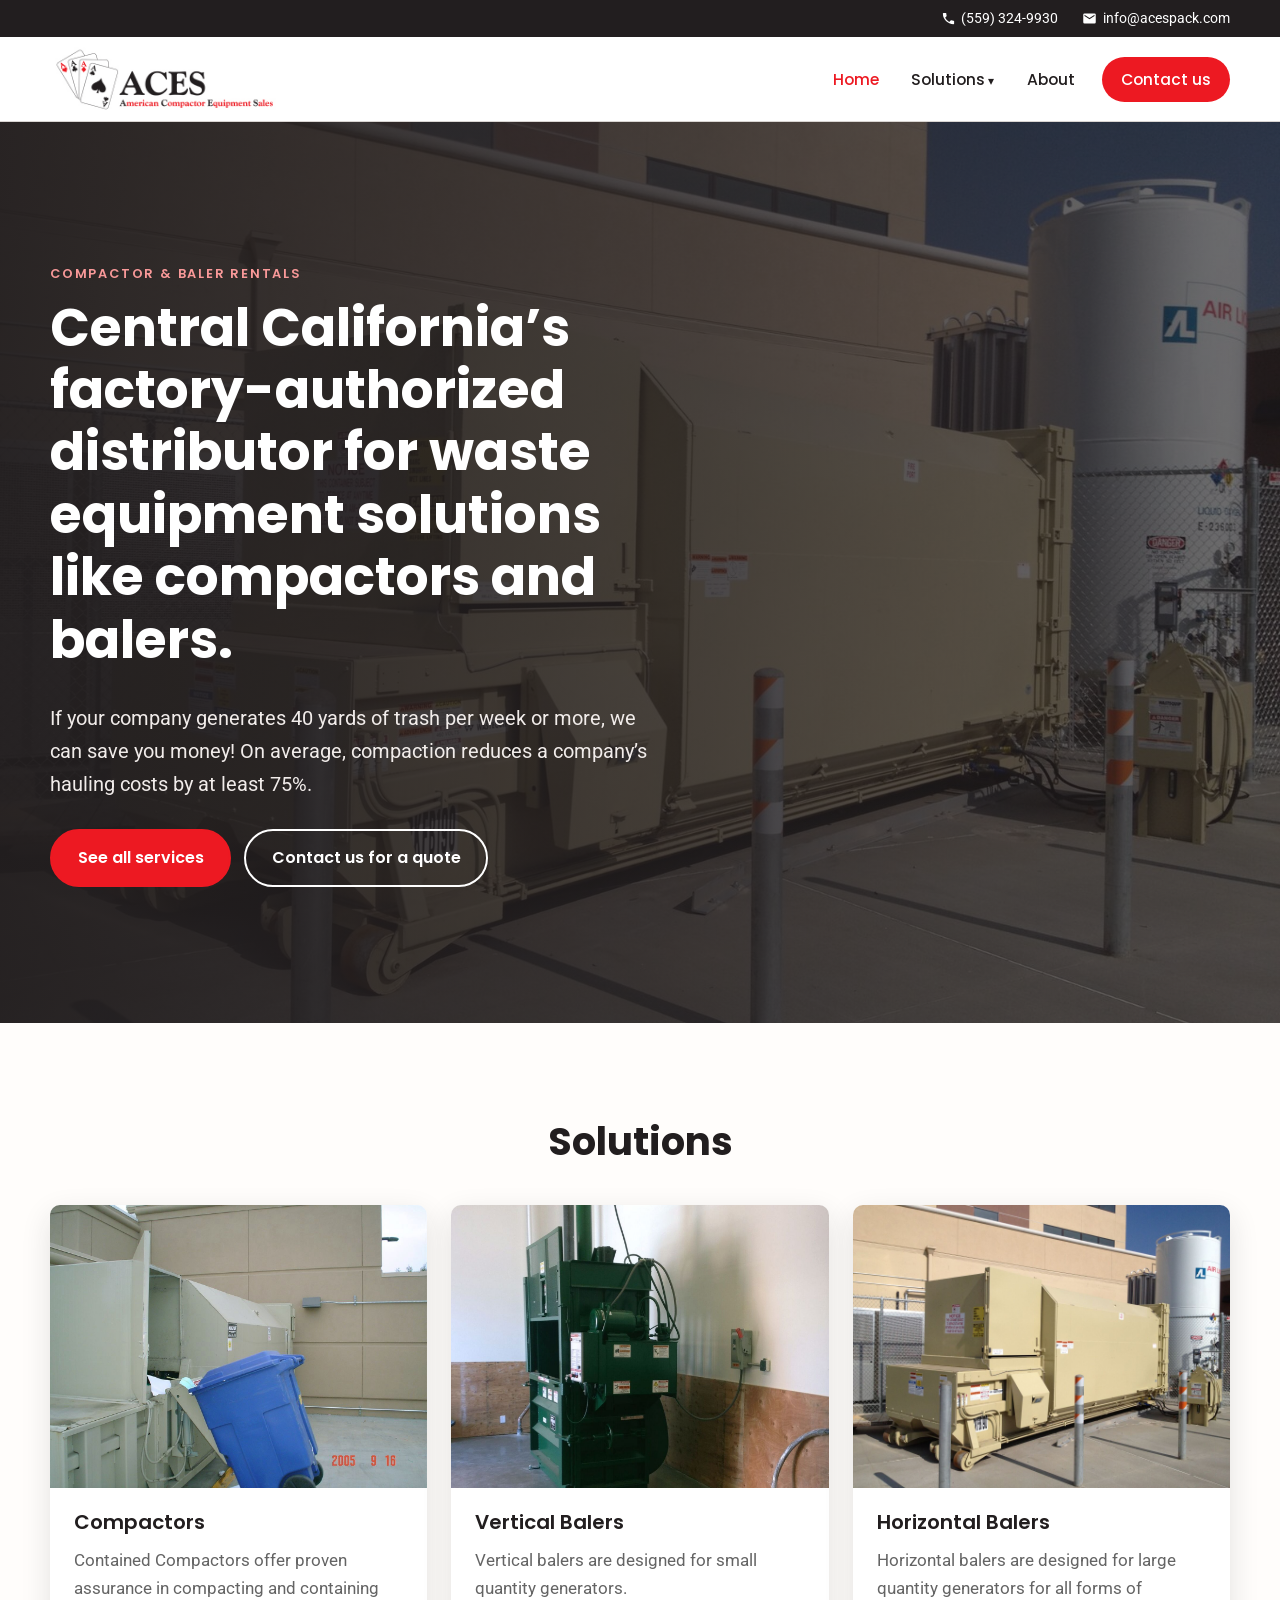
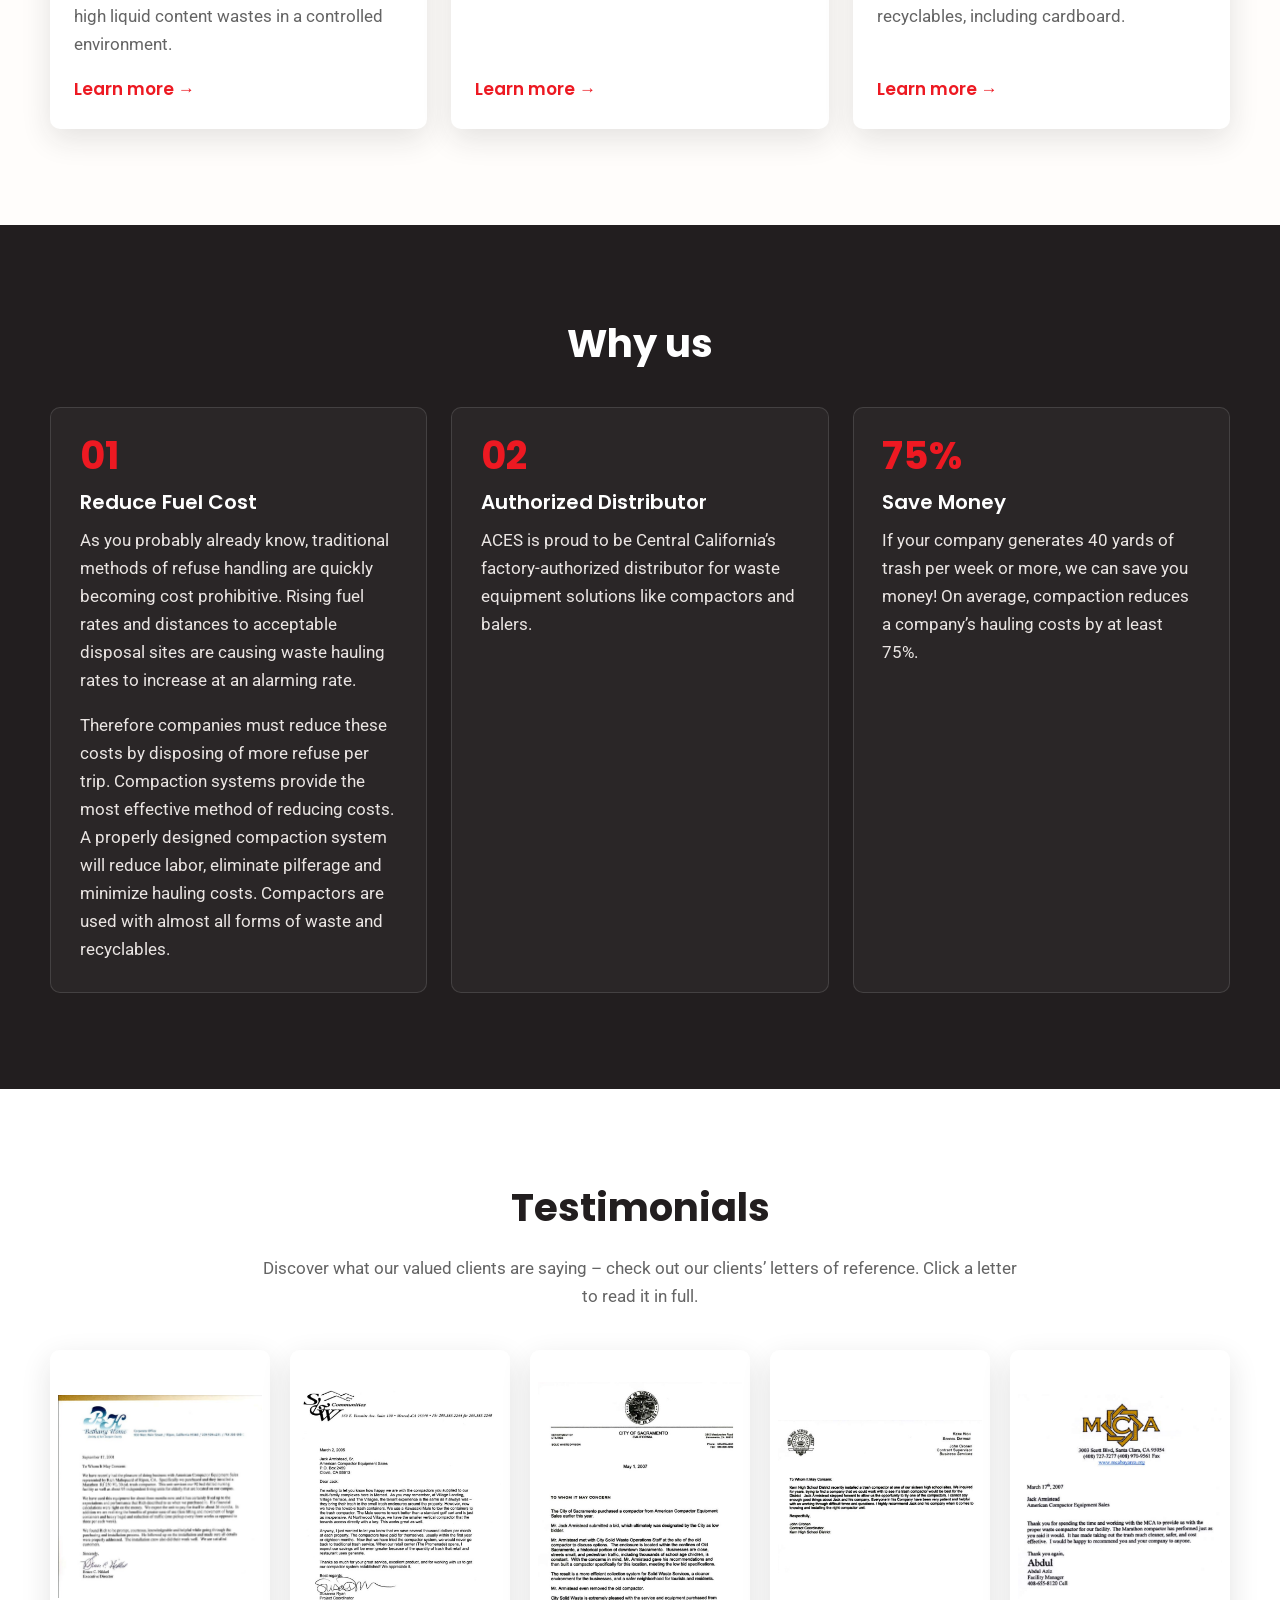
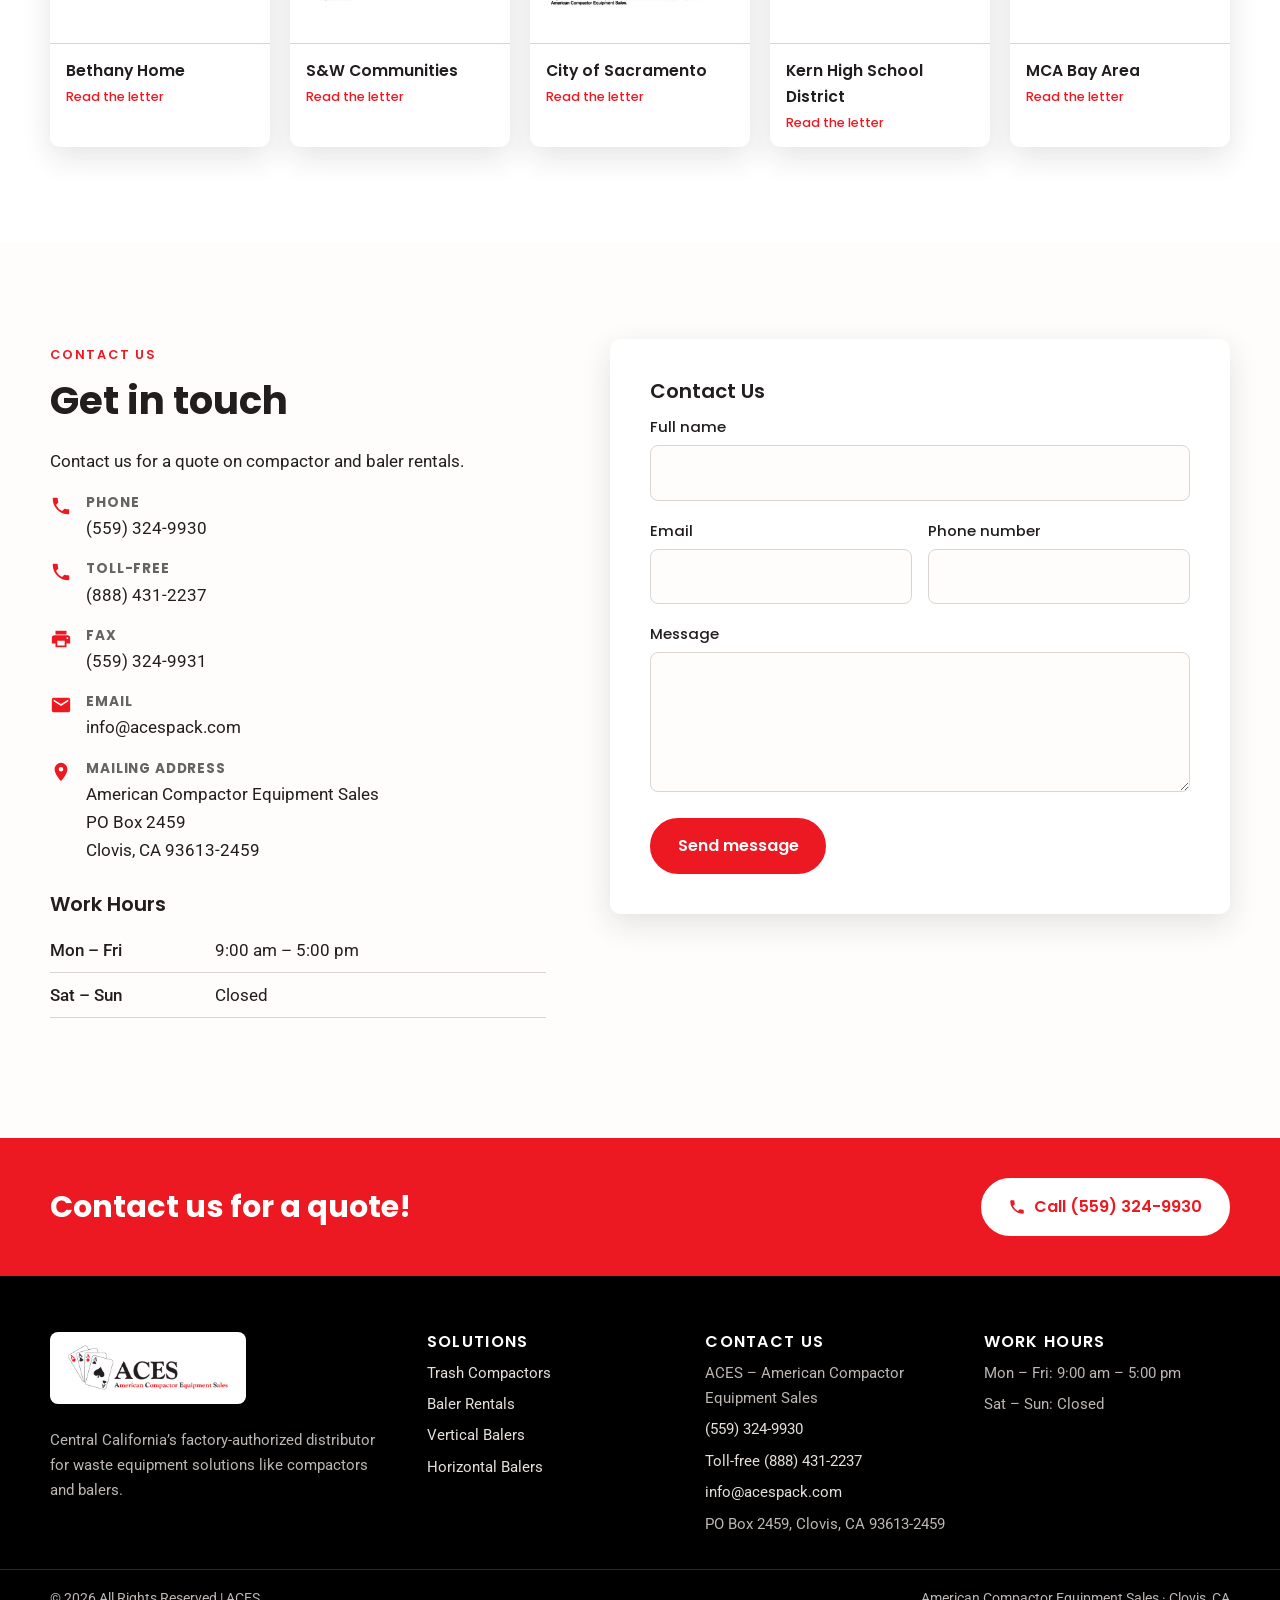
<file: index.html>
<!doctype html>
<html lang="en" class="no-js">
<head>
<meta charset="utf-8">
<meta name="viewport" content="width=device-width, initial-scale=1">
<title>Compactor Rentals | American Compactor Equipment Sales | CA</title>
<meta name="description" content="Save on waste hauling with our compactor rentals. Explore our range of compactors &amp; balers. Contact us for a quote!">
<link rel="canonical" href="https://www.acespack.com/">
<meta property="og:type" content="website">
<meta property="og:title" content="Compactor Rentals | American Compactor Equipment Sales | CA">
<meta property="og:description" content="Save on waste hauling with our compactor rentals. Explore our range of compactors &amp; balers. Contact us for a quote!">
<meta property="og:url" content="https://www.acespack.com/">
<meta property="og:image" content="https://www.acespack.com/assets/img/self-contained-compactor.jpg">
<meta name="theme-color" content="#221e1f">
<link rel="icon" type="image/png" href="/assets/img/favicon.png">
<link rel="preconnect" href="https://fonts.googleapis.com">
<link rel="preconnect" href="https://fonts.gstatic.com" crossorigin>
<link rel="stylesheet" href="https://fonts.googleapis.com/css2?family=Poppins:wght@500;600;700&amp;family=Roboto:wght@400;500;700&amp;display=swap">
<link rel="stylesheet" href="/assets/css/styles.css">
<script type="application/ld+json">{"@context": "https://schema.org", "@type": "LocalBusiness", "name": "ACES - American Compactor Equipment Sales", "url": "https://www.acespack.com/", "logo": "https://www.acespack.com/assets/img/aces-logo.png", "image": "https://www.acespack.com/assets/img/self-contained-compactor.jpg", "telephone": "+1-559-324-9930", "faxNumber": "+1-559-324-9931", "email": "info@acespack.com", "address": {"@type": "PostalAddress", "postOfficeBoxNumber": "2459", "addressLocality": "Clovis", "addressRegion": "CA", "postalCode": "93613-2459", "addressCountry": "US"}, "areaServed": ["Central Valley, CA", "Fresno, CA", "Clovis, CA"], "openingHoursSpecification": [{"@type": "OpeningHoursSpecification", "dayOfWeek": ["Monday", "Tuesday", "Wednesday", "Thursday", "Friday"], "opens": "09:00", "closes": "17:00"}]}</script>
</head>
<body>
<a class="skip-link" href="#main">Skip to content</a>
<div class="topbar">
  <div class="container">
    <a href="tel:+15593249930"><svg viewBox="0 0 24 24" aria-hidden="true"><path d="M6.6 10.8a15.1 15.1 0 0 0 6.6 6.6l2.2-2.2a1 1 0 0 1 1-.25 11.4 11.4 0 0 0 3.6.57 1 1 0 0 1 1 1V20a1 1 0 0 1-1 1A17 17 0 0 1 3 4a1 1 0 0 1 1-1h3.5a1 1 0 0 1 1 1c0 1.25.2 2.45.57 3.57a1 1 0 0 1-.25 1z"/></svg>(559) 324-9930</a>
    <a href="mailto:info@acespack.com"><svg viewBox="0 0 24 24" aria-hidden="true"><path d="M20 4H4a2 2 0 0 0-2 2v12a2 2 0 0 0 2 2h16a2 2 0 0 0 2-2V6a2 2 0 0 0-2-2zm0 4-8 5-8-5V6l8 5 8-5z"/></svg>info@acespack.com</a>
  </div>
</div>
<header class="site-header">
  <div class="container">
    <a class="logo" href="/" aria-label="ACES – American Compactor Equipment Sales, home">
      <img src="/assets/img/aces-logo.png" alt="ACES – American Compactor Equipment Sales" width="500" height="156">
    </a>
    <button class="nav-toggle" type="button" aria-controls="site-nav" aria-expanded="false" aria-label="Toggle menu">
      <svg viewBox="0 0 24 24" aria-hidden="true"><path d="M3 6h18v2H3zm0 5h18v2H3zm0 5h18v2H3z" fill="currentColor"/></svg>
    </button>
    <nav class="site-nav" id="site-nav" aria-label="Main">
      <ul>
        <li><a href="/" aria-current="page">Home</a></li>
        <li class="has-sub">
          <a href="/#solutions">Solutions</a>
          <ul class="sub">
            <li><a href="/compactors/">Trash Compactors</a></li>
            <li><a href="/balers/">Baler Rentals</a></li>
            <li class="sub-indent"><a href="/balers/#vertical-balers">Vertical Balers</a></li>
            <li class="sub-indent"><a href="/balers/#horizontal-balers">Horizontal Balers</a></li>
          </ul>
        </li>
        <li><a href="/about/">About</a></li>
        <li class="nav-cta"><a href="/contact-us/">Contact us</a></li>
      </ul>
    </nav>
  </div>
</header>
<main id="main">
<section class="hero">
  <img class="hero__bg" src="/assets/img/self-contained-compactor.jpg" alt="" width="1600" height="1200" fetchpriority="high">
  <div class="container">
    <span class="eyebrow">Compactor &amp; baler rentals</span>
    <h1>Central California&rsquo;s factory-authorized distributor for waste equipment solutions like compactors and balers.</h1>
    <p class="lead">If your company generates 40 yards of trash per week or more, we can save you money! On average, compaction reduces a company&rsquo;s hauling costs by at least 75%.</p>
    <div class="hero__actions">
      <a class="btn" href="#solutions">See all services</a>
      <a class="btn btn--ghost" href="/contact-us/">Contact us for a quote</a>
    </div>
  </div>
</section>

<section class="section" id="solutions">
  <div class="container">
    <div class="section-head center reveal">
      <h2>Solutions</h2>
    </div>
    <div class="cards">
      <article class="card reveal">
        <img src="/assets/img/compactor-toter.jpg" alt="ACES trash compactor installed beside a building with a rolling toter cart" width="1280" height="960" loading="lazy">
        <div class="card__body">
          <h3>Compactors</h3>
          <p>Contained Compactors offer proven assurance in compacting and containing high liquid content wastes in a controlled environment.</p>
          <a class="card__link" href="/compactors/">Learn more</a>
        </div>
      </article>
      <article class="card reveal">
        <img src="/assets/img/vertical-baler-2.jpg" alt="Green vertical baler installed indoors" width="1400" height="1170" loading="lazy">
        <div class="card__body">
          <h3>Vertical Balers</h3>
          <p>Vertical balers are designed for small quantity generators.</p>
          <a class="card__link" href="/balers/#vertical-balers">Learn more</a>
        </div>
      </article>
      <article class="card reveal">
        <!-- TODO: no horizontal-baler photo in the Duda export; the old site reused this compactor photo. Swap in a real horizontal baler photo when available. -->
        <img src="/assets/img/self-contained-compactor.jpg" alt="Self-contained compactor installed at a commercial site" width="1600" height="1200" loading="lazy">
        <div class="card__body">
          <h3>Horizontal Balers</h3>
          <p>Horizontal balers are designed for large quantity generators for all forms of recyclables, including cardboard.</p>
          <a class="card__link" href="/balers/#horizontal-balers">Learn more</a>
        </div>
      </article>
    </div>
  </div>
</section>

<section class="section section--dark" id="why-us">
  <div class="container">
    <div class="section-head center reveal">
      <h2>Why us</h2>
    </div>
    <div class="features">
      <article class="feature reveal">
        <div class="feature__num">01</div>
        <h3>Reduce Fuel Cost</h3>
        <p>As you probably already know, traditional methods of refuse handling are quickly becoming cost prohibitive. Rising fuel rates and distances to acceptable disposal sites are causing waste hauling rates to increase at an alarming rate.</p>
        <p>Therefore companies must reduce these costs by disposing of more refuse per trip. Compaction systems provide the most effective method of reducing costs. A properly designed compaction system will reduce labor, eliminate pilferage and minimize hauling costs. Compactors are used with almost all forms of waste and recyclables.</p>
      </article>
      <article class="feature reveal">
        <div class="feature__num">02</div>
        <h3>Authorized Distributor</h3>
        <p>ACES is proud to be Central California&rsquo;s factory-authorized distributor for waste equipment solutions like compactors and balers.</p>
      </article>
      <article class="feature reveal">
        <div class="feature__num">75%</div>
        <h3>Save Money</h3>
        <p>If your company generates 40 yards of trash per week or more, we can save you money! On average, compaction reduces a company&rsquo;s hauling costs by at least 75%.</p>
      </article>
    </div>
  </div>
</section>

<section class="section section--alt" id="testimonials">
  <div class="container">
    <div class="section-head center reveal">
      <h2>Testimonials</h2>
      <p>Discover what our valued clients are saying &ndash; check out our clients&rsquo; letters of reference. Click a letter to read it in full.</p>
    </div>
    <div class="letters">
      <a class="letter reveal" href="/assets/img/letters/bethany-home.jpg" target="_blank" rel="noopener">
        <img src="/assets/img/letters/bethany-home.jpg" alt="Reference letter from Bethany Home to American Compactor Equipment Sales" width="817" height="816" loading="lazy">
        <span>Bethany Home<small>Read the letter</small></span>
      </a>
      <a class="letter reveal" href="/assets/img/letters/sw-communities.jpg" target="_blank" rel="noopener">
        <img src="/assets/img/letters/sw-communities.jpg" alt="Reference letter from S&amp;W Communities to American Compactor Equipment Sales" width="760" height="837" loading="lazy">
        <span>S&amp;W Communities<small>Read the letter</small></span>
      </a>
      <a class="letter reveal" href="/assets/img/letters/city-of-sacramento.jpg" target="_blank" rel="noopener">
        <img src="/assets/img/letters/city-of-sacramento.jpg" alt="Reference letter from City of Sacramento to American Compactor Equipment Sales" width="752" height="847" loading="lazy">
        <span>City of Sacramento<small>Read the letter</small></span>
      </a>
      <a class="letter reveal" href="/assets/img/letters/kern-high-school-district.jpg" target="_blank" rel="noopener">
        <img src="/assets/img/letters/kern-high-school-district.jpg" alt="Reference letter from Kern High School District to American Compactor Equipment Sales" width="741" height="559" loading="lazy">
        <span>Kern High School District<small>Read the letter</small></span>
      </a>
      <a class="letter reveal" href="/assets/img/letters/mca-bay-area.jpg" target="_blank" rel="noopener">
        <img src="/assets/img/letters/mca-bay-area.jpg" alt="Reference letter from MCA Bay Area to American Compactor Equipment Sales" width="1200" height="1202" loading="lazy">
        <span>MCA Bay Area<small>Read the letter</small></span>
      </a>
    </div>
  </div>
</section>

<section class="section" id="contact">
  <div class="container">
    <div class="contact-grid">
      <div class="reveal">
        <span class="eyebrow">Contact Us</span>
        <h2>Get in touch</h2>
        <p>Contact us for a quote on compactor and baler rentals.</p>
        <ul class="contact-info">
          <li><svg viewBox="0 0 24 24" aria-hidden="true"><path d="M6.6 10.8a15.1 15.1 0 0 0 6.6 6.6l2.2-2.2a1 1 0 0 1 1-.25 11.4 11.4 0 0 0 3.6.57 1 1 0 0 1 1 1V20a1 1 0 0 1-1 1A17 17 0 0 1 3 4a1 1 0 0 1 1-1h3.5a1 1 0 0 1 1 1c0 1.25.2 2.45.57 3.57a1 1 0 0 1-.25 1z"/></svg><div><strong>Phone</strong><a href="tel:+15593249930">(559) 324-9930</a></div></li>
          <li><svg viewBox="0 0 24 24" aria-hidden="true"><path d="M6.6 10.8a15.1 15.1 0 0 0 6.6 6.6l2.2-2.2a1 1 0 0 1 1-.25 11.4 11.4 0 0 0 3.6.57 1 1 0 0 1 1 1V20a1 1 0 0 1-1 1A17 17 0 0 1 3 4a1 1 0 0 1 1-1h3.5a1 1 0 0 1 1 1c0 1.25.2 2.45.57 3.57a1 1 0 0 1-.25 1z"/></svg><div><strong>Toll-free</strong><a href="tel:+18884312237">(888) 431-2237</a></div></li>
          <li><svg viewBox="0 0 24 24" aria-hidden="true"><path d="M19 8H5a3 3 0 0 0-3 3v6h4v4h12v-4h4v-6a3 3 0 0 0-3-3zm-3 11H8v-5h8zm3-7a1 1 0 1 1 0-2 1 1 0 0 1 0 2zM18 3H6v4h12z"/></svg><div><strong>Fax</strong>(559) 324-9931</div></li>
          <li><svg viewBox="0 0 24 24" aria-hidden="true"><path d="M20 4H4a2 2 0 0 0-2 2v12a2 2 0 0 0 2 2h16a2 2 0 0 0 2-2V6a2 2 0 0 0-2-2zm0 4-8 5-8-5V6l8 5 8-5z"/></svg><div><strong>Email</strong><a href="mailto:info@acespack.com">info@acespack.com</a></div></li>
          <li><svg viewBox="0 0 24 24" aria-hidden="true"><path d="M12 2a7 7 0 0 0-7 7c0 5.25 7 13 7 13s7-7.75 7-13a7 7 0 0 0-7-7zm0 9.5A2.5 2.5 0 1 1 12 6.5a2.5 2.5 0 0 1 0 5z"/></svg><div><strong>Mailing address</strong>American Compactor Equipment Sales<br>PO Box 2459<br>Clovis, CA 93613-2459</div></li>
        </ul>
        <h3>Work Hours</h3>
        <table class="hours">
          <tr><th scope="row">Mon &ndash; Fri</th><td>9:00 am &ndash; 5:00 pm</td></tr>
          <tr><th scope="row">Sat &ndash; Sun</th><td>Closed</td></tr>
        </table>
      </div>
      <form class="form reveal" name="contact" method="POST" data-netlify="true" netlify-honeypot="bot-field" action="/contact-us/">
        <input type="hidden" name="form-name" value="contact">
        <p class="hidden"><label>Don&rsquo;t fill this out: <input name="bot-field" tabindex="-1" autocomplete="off"></label></p>
        <h3>Contact Us</h3>
        <div class="field">
          <label for="f-name">Full name</label>
          <input id="f-name" name="name" type="text" autocomplete="name" required>
        </div>
        <div class="form__row">
          <div class="field">
            <label for="f-email">Email</label>
            <input id="f-email" name="email" type="email" autocomplete="email" required>
          </div>
          <div class="field">
            <label for="f-phone">Phone number</label>
            <input id="f-phone" name="phone" type="tel" autocomplete="tel">
          </div>
        </div>
        <div class="field">
          <label for="f-message">Message</label>
          <textarea id="f-message" name="message" required></textarea>
        </div>
        <button class="btn" type="submit">Send message</button>
        <p class="form-status" role="status" aria-live="polite" tabindex="-1"></p>
      </form>
    </div>
  </div>
</section>
</main>
<section class="cta-band">
  <div class="container">
    <h2>Contact us for a quote!</h2>
    <a class="btn" href="tel:+15593249930"><svg width="18" height="18" fill="currentColor" viewBox="0 0 24 24" aria-hidden="true"><path d="M6.6 10.8a15.1 15.1 0 0 0 6.6 6.6l2.2-2.2a1 1 0 0 1 1-.25 11.4 11.4 0 0 0 3.6.57 1 1 0 0 1 1 1V20a1 1 0 0 1-1 1A17 17 0 0 1 3 4a1 1 0 0 1 1-1h3.5a1 1 0 0 1 1 1c0 1.25.2 2.45.57 3.57a1 1 0 0 1-.25 1z"/></svg>Call (559) 324-9930</a>
  </div>
</section>
<footer class="site-footer">
  <div class="container">
    <div>
      <a class="footer-logo" href="/"><img src="/assets/img/aces-logo.png" alt="ACES – American Compactor Equipment Sales" width="500" height="156" loading="lazy"></a>
      <p>Central California&rsquo;s factory-authorized distributor for waste equipment solutions like compactors and balers.</p>
    </div>
    <div>
      <h3>Solutions</h3>
      <ul>
        <li><a href="/compactors/">Trash Compactors</a></li>
        <li><a href="/balers/">Baler Rentals</a></li>
        <li><a href="/balers/#vertical-balers">Vertical Balers</a></li>
        <li><a href="/balers/#horizontal-balers">Horizontal Balers</a></li>
      </ul>
    </div>
    <div>
      <h3>Contact Us</h3>
      <ul>
        <li>ACES &ndash; American Compactor Equipment Sales</li>
        <li><a href="tel:+15593249930">(559) 324-9930</a></li>
        <li><a href="tel:+18884312237">Toll-free (888) 431-2237</a></li>
        <li><a href="mailto:info@acespack.com">info@acespack.com</a></li>
        <li>PO Box 2459, Clovis, CA 93613-2459</li>
      </ul>
    </div>
    <div>
      <h3>Work Hours</h3>
      <ul>
        <li>Mon &ndash; Fri: 9:00 am &ndash; 5:00 pm</li>
        <li>Sat &ndash; Sun: Closed</li>
      </ul>
    </div>
  </div>
  <div class="footer-bottom">
    <div class="container">
      <span>&copy; <span id="year">2026</span> All Rights Reserved | ACES</span>
      <span>American Compactor Equipment Sales &middot; Clovis, CA</span>
    </div>
  </div>
</footer>
<script src="/assets/js/main.js" defer></script>
</body>
</html>
</file>
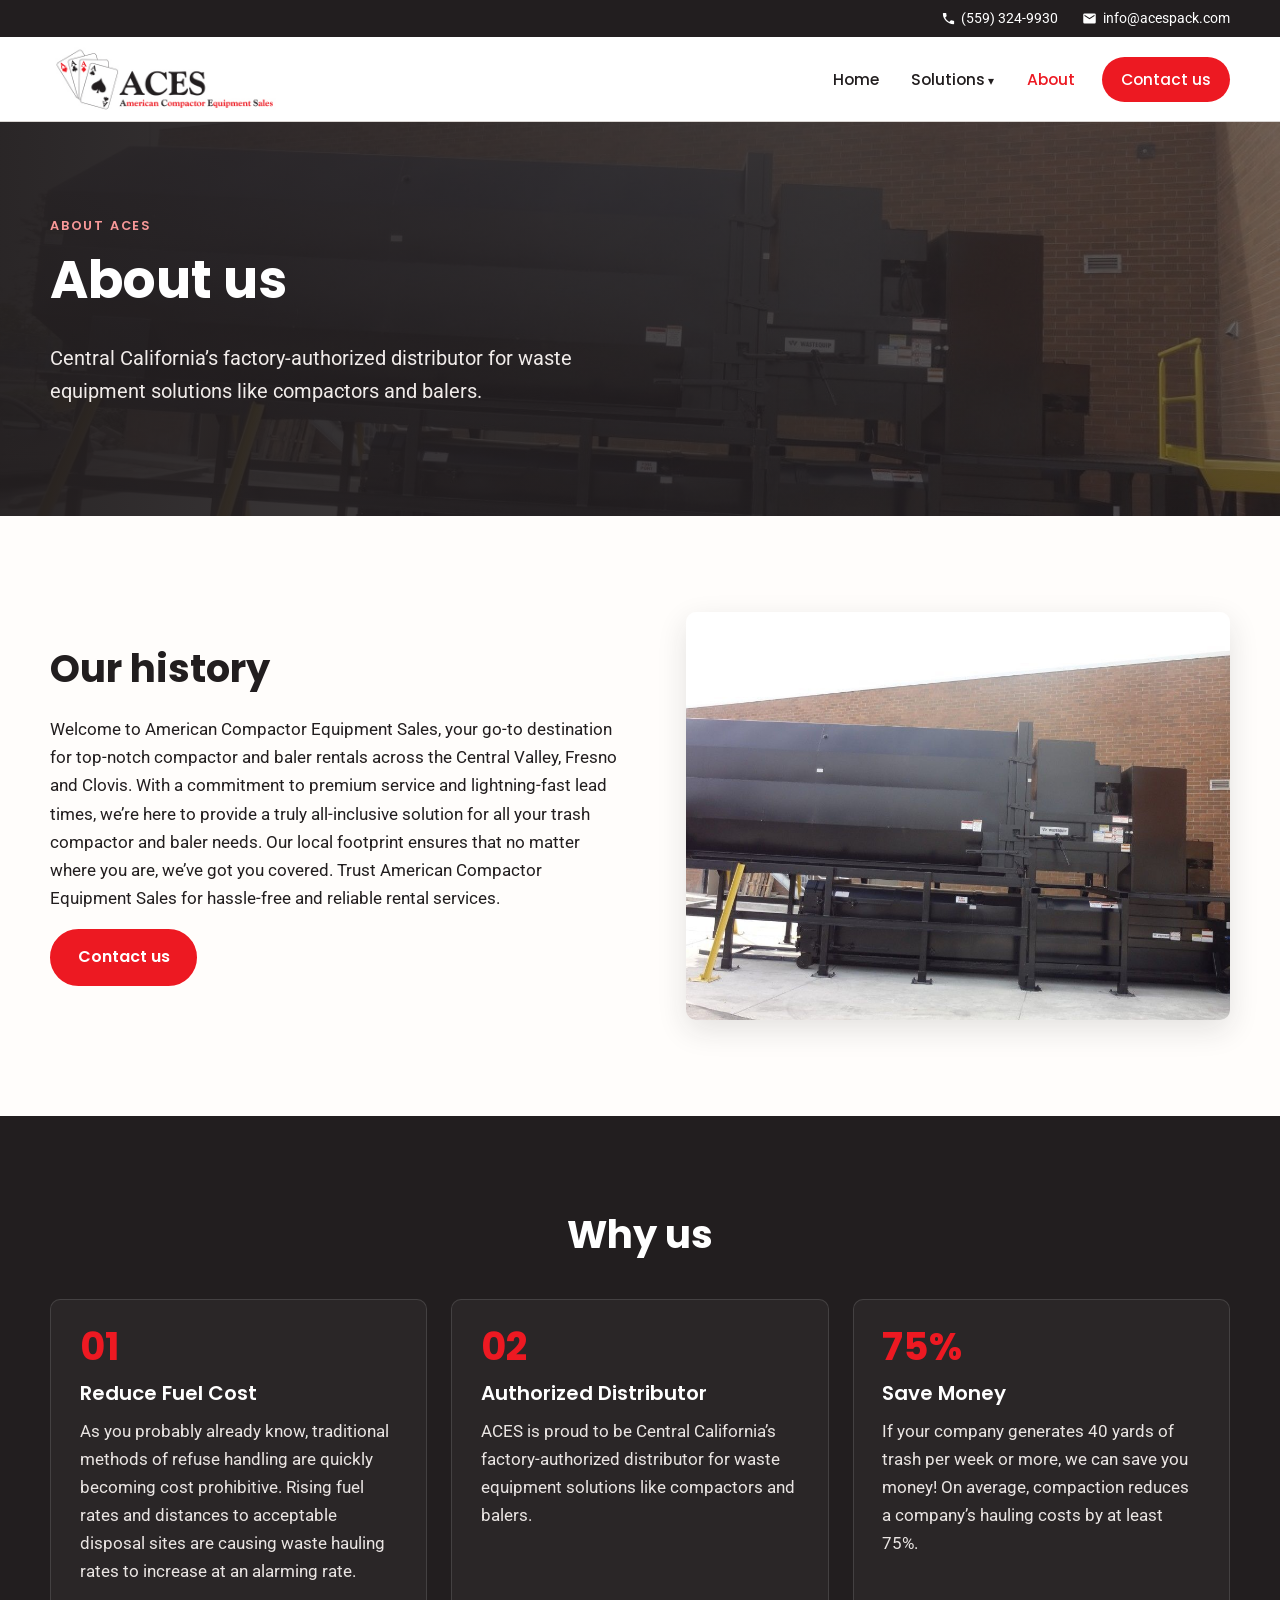
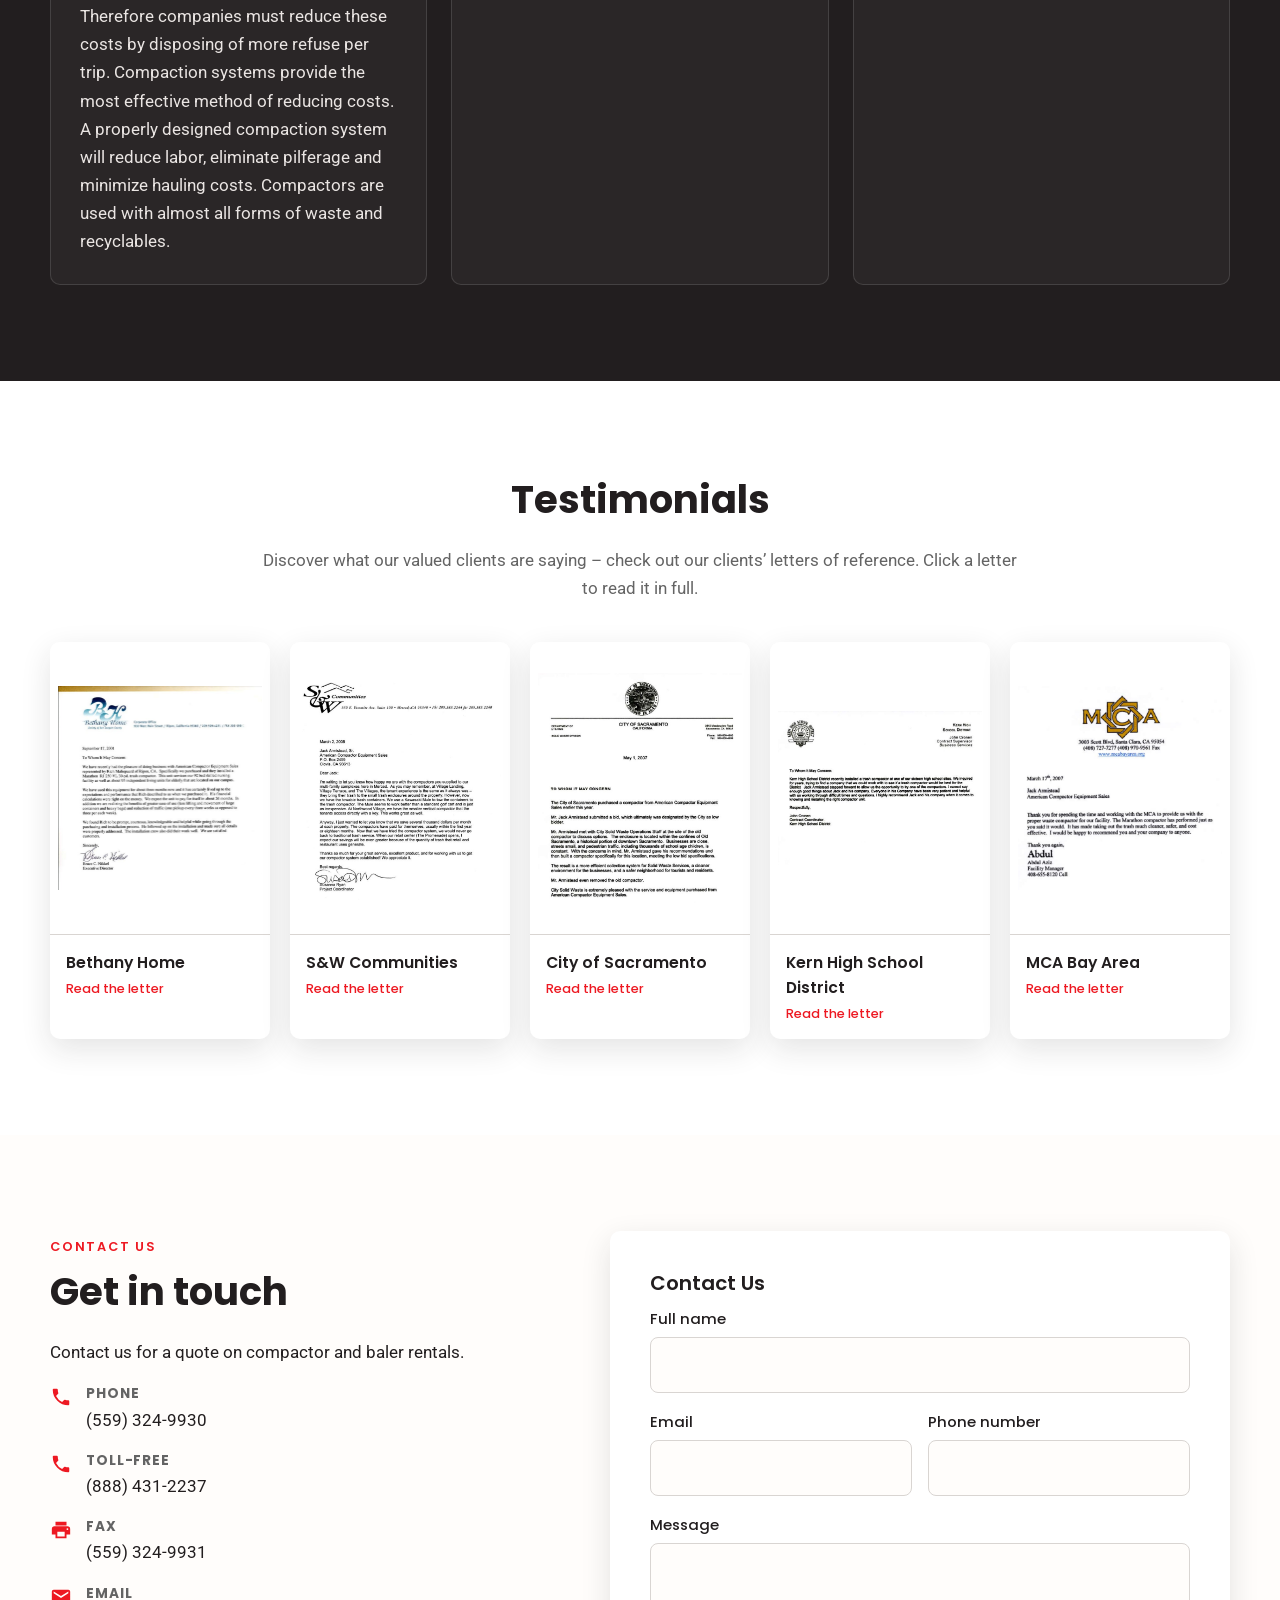
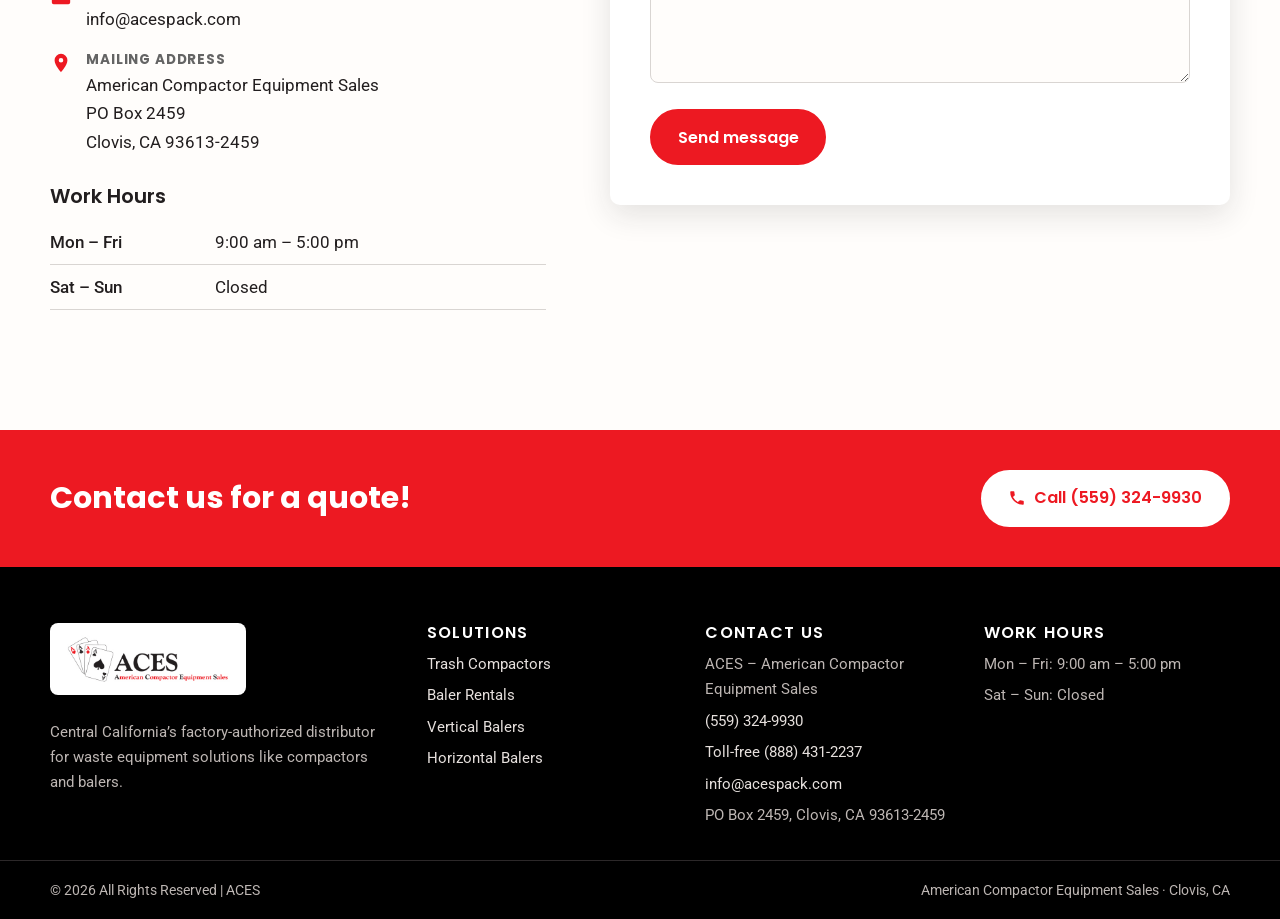
<file: about/index.html>
<!doctype html>
<html lang="en" class="no-js">
<head>
<meta charset="utf-8">
<meta name="viewport" content="width=device-width, initial-scale=1">
<title>Compactor &amp; Baler Rentals | American Compactor Equipment Sales | CV</title>
<meta name="description" content="Get reliable compactor &amp; baler rentals with quick service. Contact American Compactor Equipment Sales for your rental needs today!">
<link rel="canonical" href="https://www.acespack.com/about/">
<meta property="og:type" content="website">
<meta property="og:title" content="Compactor &amp; Baler Rentals | American Compactor Equipment Sales | CV">
<meta property="og:description" content="Get reliable compactor &amp; baler rentals with quick service. Contact American Compactor Equipment Sales for your rental needs today!">
<meta property="og:url" content="https://www.acespack.com/about/">
<meta property="og:image" content="https://www.acespack.com/assets/img/self-contained-compactor.jpg">
<meta name="theme-color" content="#221e1f">
<link rel="icon" type="image/png" href="/assets/img/favicon.png">
<link rel="preconnect" href="https://fonts.googleapis.com">
<link rel="preconnect" href="https://fonts.gstatic.com" crossorigin>
<link rel="stylesheet" href="https://fonts.googleapis.com/css2?family=Poppins:wght@500;600;700&amp;family=Roboto:wght@400;500;700&amp;display=swap">
<link rel="stylesheet" href="/assets/css/styles.css">
</head>
<body>
<a class="skip-link" href="#main">Skip to content</a>
<div class="topbar">
  <div class="container">
    <a href="tel:+15593249930"><svg viewBox="0 0 24 24" aria-hidden="true"><path d="M6.6 10.8a15.1 15.1 0 0 0 6.6 6.6l2.2-2.2a1 1 0 0 1 1-.25 11.4 11.4 0 0 0 3.6.57 1 1 0 0 1 1 1V20a1 1 0 0 1-1 1A17 17 0 0 1 3 4a1 1 0 0 1 1-1h3.5a1 1 0 0 1 1 1c0 1.25.2 2.45.57 3.57a1 1 0 0 1-.25 1z"/></svg>(559) 324-9930</a>
    <a href="mailto:info@acespack.com"><svg viewBox="0 0 24 24" aria-hidden="true"><path d="M20 4H4a2 2 0 0 0-2 2v12a2 2 0 0 0 2 2h16a2 2 0 0 0 2-2V6a2 2 0 0 0-2-2zm0 4-8 5-8-5V6l8 5 8-5z"/></svg>info@acespack.com</a>
  </div>
</div>
<header class="site-header">
  <div class="container">
    <a class="logo" href="/" aria-label="ACES – American Compactor Equipment Sales, home">
      <img src="/assets/img/aces-logo.png" alt="ACES – American Compactor Equipment Sales" width="500" height="156">
    </a>
    <button class="nav-toggle" type="button" aria-controls="site-nav" aria-expanded="false" aria-label="Toggle menu">
      <svg viewBox="0 0 24 24" aria-hidden="true"><path d="M3 6h18v2H3zm0 5h18v2H3zm0 5h18v2H3z" fill="currentColor"/></svg>
    </button>
    <nav class="site-nav" id="site-nav" aria-label="Main">
      <ul>
        <li><a href="/">Home</a></li>
        <li class="has-sub">
          <a href="/#solutions">Solutions</a>
          <ul class="sub">
            <li><a href="/compactors/">Trash Compactors</a></li>
            <li><a href="/balers/">Baler Rentals</a></li>
            <li class="sub-indent"><a href="/balers/#vertical-balers">Vertical Balers</a></li>
            <li class="sub-indent"><a href="/balers/#horizontal-balers">Horizontal Balers</a></li>
          </ul>
        </li>
        <li><a href="/about/" aria-current="page">About</a></li>
        <li class="nav-cta"><a href="/contact-us/">Contact us</a></li>
      </ul>
    </nav>
  </div>
</header>
<main id="main">
<section class="hero hero--page">
  <img class="hero__bg" src="/assets/img/compactor-install.jpg" alt="" width="1365" height="768" fetchpriority="high">
  <div class="container">
    <span class="eyebrow">About ACES</span>
    <h1>About us</h1>
    <p class="lead">Central California&rsquo;s factory-authorized distributor for waste equipment solutions like compactors and balers.</p>
  </div>
</section>

<section class="section">
  <div class="container split">
    <div class="reveal">
      <h2>Our history</h2>
      <p>Welcome to American Compactor Equipment Sales, your go-to destination for top-notch compactor and baler rentals across the Central Valley, Fresno and Clovis. With a commitment to premium service and lightning-fast lead times, we&rsquo;re here to provide a truly all-inclusive solution for all your trash compactor and baler needs. Our local footprint ensures that no matter where you are, we&rsquo;ve got you covered. Trust American Compactor Equipment Sales for hassle-free and reliable rental services.</p>
      <a class="btn" href="/contact-us/">Contact us</a>
    </div>
    <div class="split__media reveal">
      <img src="/assets/img/compactor-install.jpg" alt="Large stationary compactor installed against a brick building" width="1365" height="768" loading="lazy">
    </div>
  </div>
</section>

<section class="section section--dark" id="why-us">
  <div class="container">
    <div class="section-head center reveal">
      <h2>Why us</h2>
    </div>
    <div class="features">
      <article class="feature reveal">
        <div class="feature__num">01</div>
        <h3>Reduce Fuel Cost</h3>
        <p>As you probably already know, traditional methods of refuse handling are quickly becoming cost prohibitive. Rising fuel rates and distances to acceptable disposal sites are causing waste hauling rates to increase at an alarming rate.</p>
        <p>Therefore companies must reduce these costs by disposing of more refuse per trip. Compaction systems provide the most effective method of reducing costs. A properly designed compaction system will reduce labor, eliminate pilferage and minimize hauling costs. Compactors are used with almost all forms of waste and recyclables.</p>
      </article>
      <article class="feature reveal">
        <div class="feature__num">02</div>
        <h3>Authorized Distributor</h3>
        <p>ACES is proud to be Central California&rsquo;s factory-authorized distributor for waste equipment solutions like compactors and balers.</p>
      </article>
      <article class="feature reveal">
        <div class="feature__num">75%</div>
        <h3>Save Money</h3>
        <p>If your company generates 40 yards of trash per week or more, we can save you money! On average, compaction reduces a company&rsquo;s hauling costs by at least 75%.</p>
      </article>
    </div>
  </div>
</section>

<section class="section section--alt" id="testimonials">
  <div class="container">
    <div class="section-head center reveal">
      <h2>Testimonials</h2>
      <p>Discover what our valued clients are saying &ndash; check out our clients&rsquo; letters of reference. Click a letter to read it in full.</p>
    </div>
    <div class="letters">
      <a class="letter reveal" href="/assets/img/letters/bethany-home.jpg" target="_blank" rel="noopener">
        <img src="/assets/img/letters/bethany-home.jpg" alt="Reference letter from Bethany Home to American Compactor Equipment Sales" width="817" height="816" loading="lazy">
        <span>Bethany Home<small>Read the letter</small></span>
      </a>
      <a class="letter reveal" href="/assets/img/letters/sw-communities.jpg" target="_blank" rel="noopener">
        <img src="/assets/img/letters/sw-communities.jpg" alt="Reference letter from S&amp;W Communities to American Compactor Equipment Sales" width="760" height="837" loading="lazy">
        <span>S&amp;W Communities<small>Read the letter</small></span>
      </a>
      <a class="letter reveal" href="/assets/img/letters/city-of-sacramento.jpg" target="_blank" rel="noopener">
        <img src="/assets/img/letters/city-of-sacramento.jpg" alt="Reference letter from City of Sacramento to American Compactor Equipment Sales" width="752" height="847" loading="lazy">
        <span>City of Sacramento<small>Read the letter</small></span>
      </a>
      <a class="letter reveal" href="/assets/img/letters/kern-high-school-district.jpg" target="_blank" rel="noopener">
        <img src="/assets/img/letters/kern-high-school-district.jpg" alt="Reference letter from Kern High School District to American Compactor Equipment Sales" width="741" height="559" loading="lazy">
        <span>Kern High School District<small>Read the letter</small></span>
      </a>
      <a class="letter reveal" href="/assets/img/letters/mca-bay-area.jpg" target="_blank" rel="noopener">
        <img src="/assets/img/letters/mca-bay-area.jpg" alt="Reference letter from MCA Bay Area to American Compactor Equipment Sales" width="1200" height="1202" loading="lazy">
        <span>MCA Bay Area<small>Read the letter</small></span>
      </a>
    </div>
  </div>
</section>

<section class="section" id="contact">
  <div class="container">
    <div class="contact-grid">
      <div class="reveal">
        <span class="eyebrow">Contact Us</span>
        <h2>Get in touch</h2>
        <p>Contact us for a quote on compactor and baler rentals.</p>
        <ul class="contact-info">
          <li><svg viewBox="0 0 24 24" aria-hidden="true"><path d="M6.6 10.8a15.1 15.1 0 0 0 6.6 6.6l2.2-2.2a1 1 0 0 1 1-.25 11.4 11.4 0 0 0 3.6.57 1 1 0 0 1 1 1V20a1 1 0 0 1-1 1A17 17 0 0 1 3 4a1 1 0 0 1 1-1h3.5a1 1 0 0 1 1 1c0 1.25.2 2.45.57 3.57a1 1 0 0 1-.25 1z"/></svg><div><strong>Phone</strong><a href="tel:+15593249930">(559) 324-9930</a></div></li>
          <li><svg viewBox="0 0 24 24" aria-hidden="true"><path d="M6.6 10.8a15.1 15.1 0 0 0 6.6 6.6l2.2-2.2a1 1 0 0 1 1-.25 11.4 11.4 0 0 0 3.6.57 1 1 0 0 1 1 1V20a1 1 0 0 1-1 1A17 17 0 0 1 3 4a1 1 0 0 1 1-1h3.5a1 1 0 0 1 1 1c0 1.25.2 2.45.57 3.57a1 1 0 0 1-.25 1z"/></svg><div><strong>Toll-free</strong><a href="tel:+18884312237">(888) 431-2237</a></div></li>
          <li><svg viewBox="0 0 24 24" aria-hidden="true"><path d="M19 8H5a3 3 0 0 0-3 3v6h4v4h12v-4h4v-6a3 3 0 0 0-3-3zm-3 11H8v-5h8zm3-7a1 1 0 1 1 0-2 1 1 0 0 1 0 2zM18 3H6v4h12z"/></svg><div><strong>Fax</strong>(559) 324-9931</div></li>
          <li><svg viewBox="0 0 24 24" aria-hidden="true"><path d="M20 4H4a2 2 0 0 0-2 2v12a2 2 0 0 0 2 2h16a2 2 0 0 0 2-2V6a2 2 0 0 0-2-2zm0 4-8 5-8-5V6l8 5 8-5z"/></svg><div><strong>Email</strong><a href="mailto:info@acespack.com">info@acespack.com</a></div></li>
          <li><svg viewBox="0 0 24 24" aria-hidden="true"><path d="M12 2a7 7 0 0 0-7 7c0 5.25 7 13 7 13s7-7.75 7-13a7 7 0 0 0-7-7zm0 9.5A2.5 2.5 0 1 1 12 6.5a2.5 2.5 0 0 1 0 5z"/></svg><div><strong>Mailing address</strong>American Compactor Equipment Sales<br>PO Box 2459<br>Clovis, CA 93613-2459</div></li>
        </ul>
        <h3>Work Hours</h3>
        <table class="hours">
          <tr><th scope="row">Mon &ndash; Fri</th><td>9:00 am &ndash; 5:00 pm</td></tr>
          <tr><th scope="row">Sat &ndash; Sun</th><td>Closed</td></tr>
        </table>
      </div>
      <form class="form reveal" name="contact" method="POST" data-netlify="true" netlify-honeypot="bot-field" action="/contact-us/">
        <input type="hidden" name="form-name" value="contact">
        <p class="hidden"><label>Don&rsquo;t fill this out: <input name="bot-field" tabindex="-1" autocomplete="off"></label></p>
        <h3>Contact Us</h3>
        <div class="field">
          <label for="f-name">Full name</label>
          <input id="f-name" name="name" type="text" autocomplete="name" required>
        </div>
        <div class="form__row">
          <div class="field">
            <label for="f-email">Email</label>
            <input id="f-email" name="email" type="email" autocomplete="email" required>
          </div>
          <div class="field">
            <label for="f-phone">Phone number</label>
            <input id="f-phone" name="phone" type="tel" autocomplete="tel">
          </div>
        </div>
        <div class="field">
          <label for="f-message">Message</label>
          <textarea id="f-message" name="message" required></textarea>
        </div>
        <button class="btn" type="submit">Send message</button>
        <p class="form-status" role="status" aria-live="polite" tabindex="-1"></p>
      </form>
    </div>
  </div>
</section>
</main>
<section class="cta-band">
  <div class="container">
    <h2>Contact us for a quote!</h2>
    <a class="btn" href="tel:+15593249930"><svg width="18" height="18" fill="currentColor" viewBox="0 0 24 24" aria-hidden="true"><path d="M6.6 10.8a15.1 15.1 0 0 0 6.6 6.6l2.2-2.2a1 1 0 0 1 1-.25 11.4 11.4 0 0 0 3.6.57 1 1 0 0 1 1 1V20a1 1 0 0 1-1 1A17 17 0 0 1 3 4a1 1 0 0 1 1-1h3.5a1 1 0 0 1 1 1c0 1.25.2 2.45.57 3.57a1 1 0 0 1-.25 1z"/></svg>Call (559) 324-9930</a>
  </div>
</section>
<footer class="site-footer">
  <div class="container">
    <div>
      <a class="footer-logo" href="/"><img src="/assets/img/aces-logo.png" alt="ACES – American Compactor Equipment Sales" width="500" height="156" loading="lazy"></a>
      <p>Central California&rsquo;s factory-authorized distributor for waste equipment solutions like compactors and balers.</p>
    </div>
    <div>
      <h3>Solutions</h3>
      <ul>
        <li><a href="/compactors/">Trash Compactors</a></li>
        <li><a href="/balers/">Baler Rentals</a></li>
        <li><a href="/balers/#vertical-balers">Vertical Balers</a></li>
        <li><a href="/balers/#horizontal-balers">Horizontal Balers</a></li>
      </ul>
    </div>
    <div>
      <h3>Contact Us</h3>
      <ul>
        <li>ACES &ndash; American Compactor Equipment Sales</li>
        <li><a href="tel:+15593249930">(559) 324-9930</a></li>
        <li><a href="tel:+18884312237">Toll-free (888) 431-2237</a></li>
        <li><a href="mailto:info@acespack.com">info@acespack.com</a></li>
        <li>PO Box 2459, Clovis, CA 93613-2459</li>
      </ul>
    </div>
    <div>
      <h3>Work Hours</h3>
      <ul>
        <li>Mon &ndash; Fri: 9:00 am &ndash; 5:00 pm</li>
        <li>Sat &ndash; Sun: Closed</li>
      </ul>
    </div>
  </div>
  <div class="footer-bottom">
    <div class="container">
      <span>&copy; <span id="year">2026</span> All Rights Reserved | ACES</span>
      <span>American Compactor Equipment Sales &middot; Clovis, CA</span>
    </div>
  </div>
</footer>
<script src="/assets/js/main.js" defer></script>
</body>
</html>
</file>
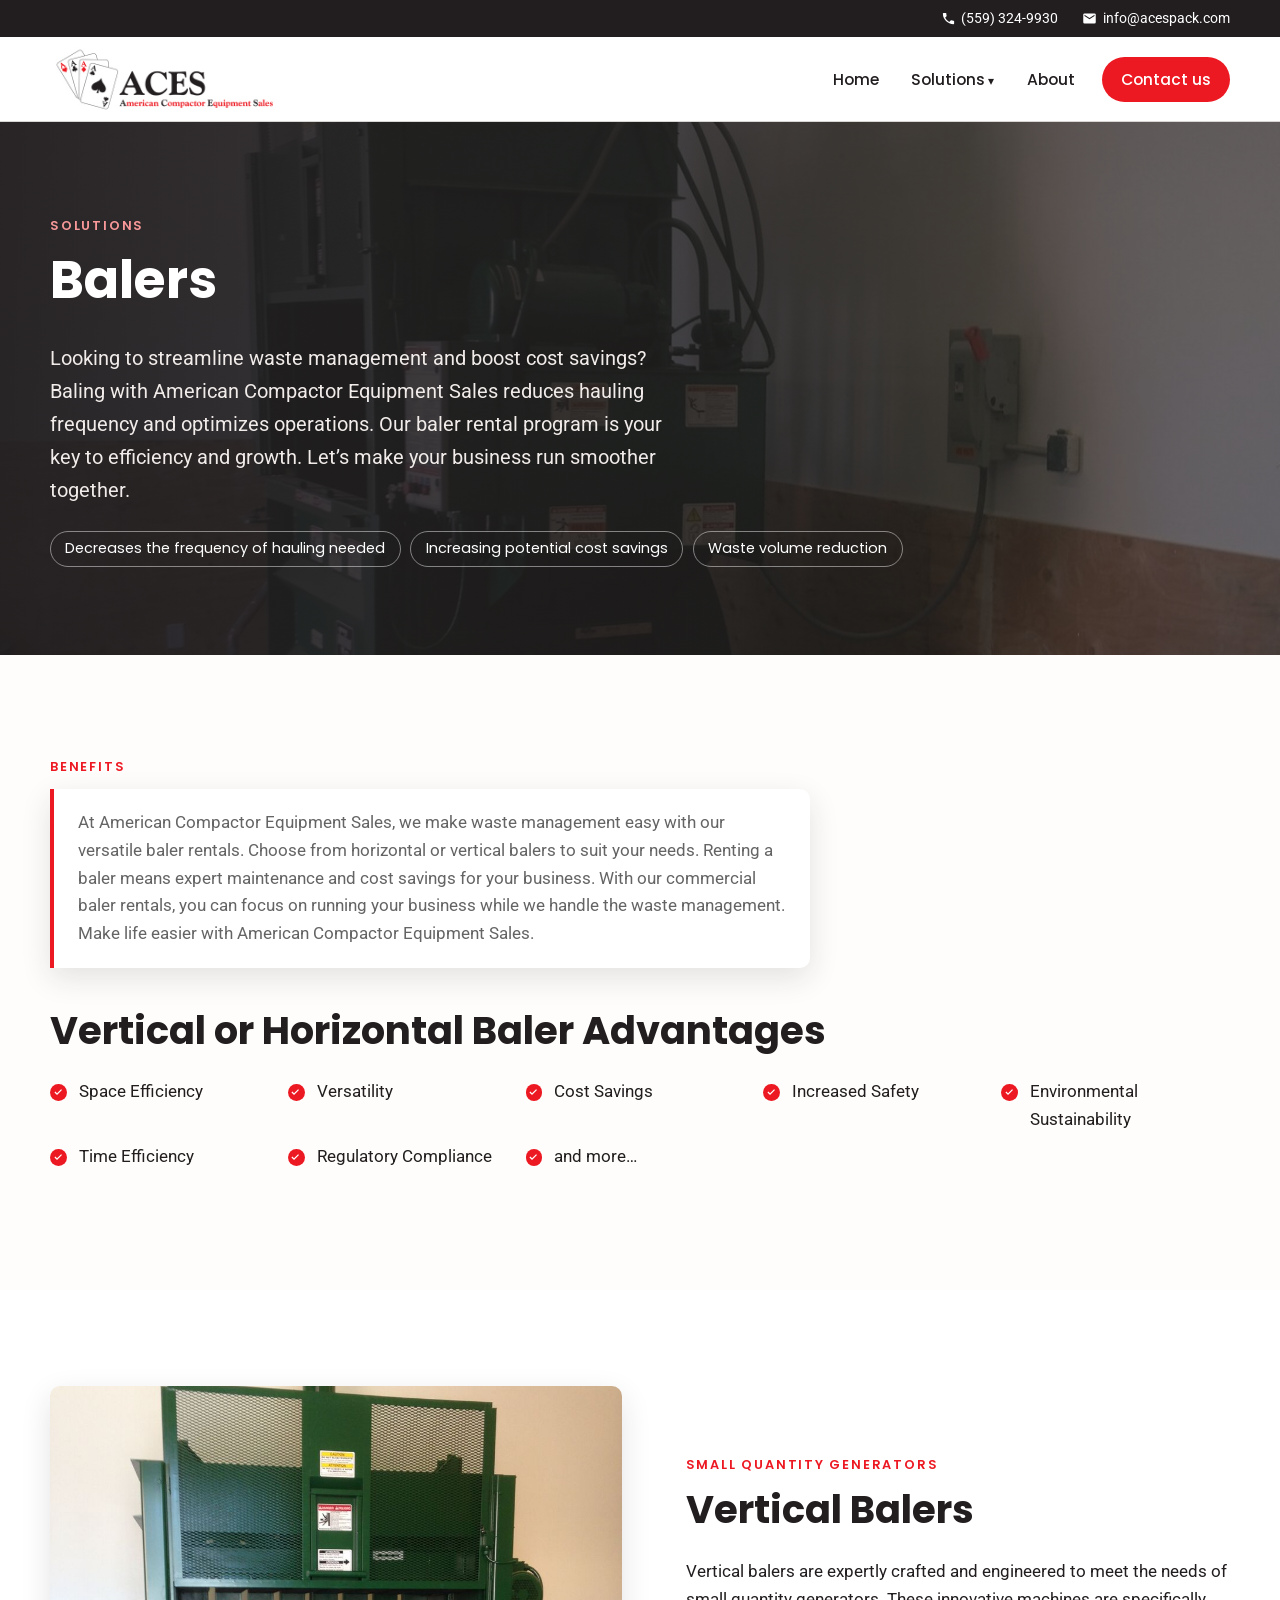
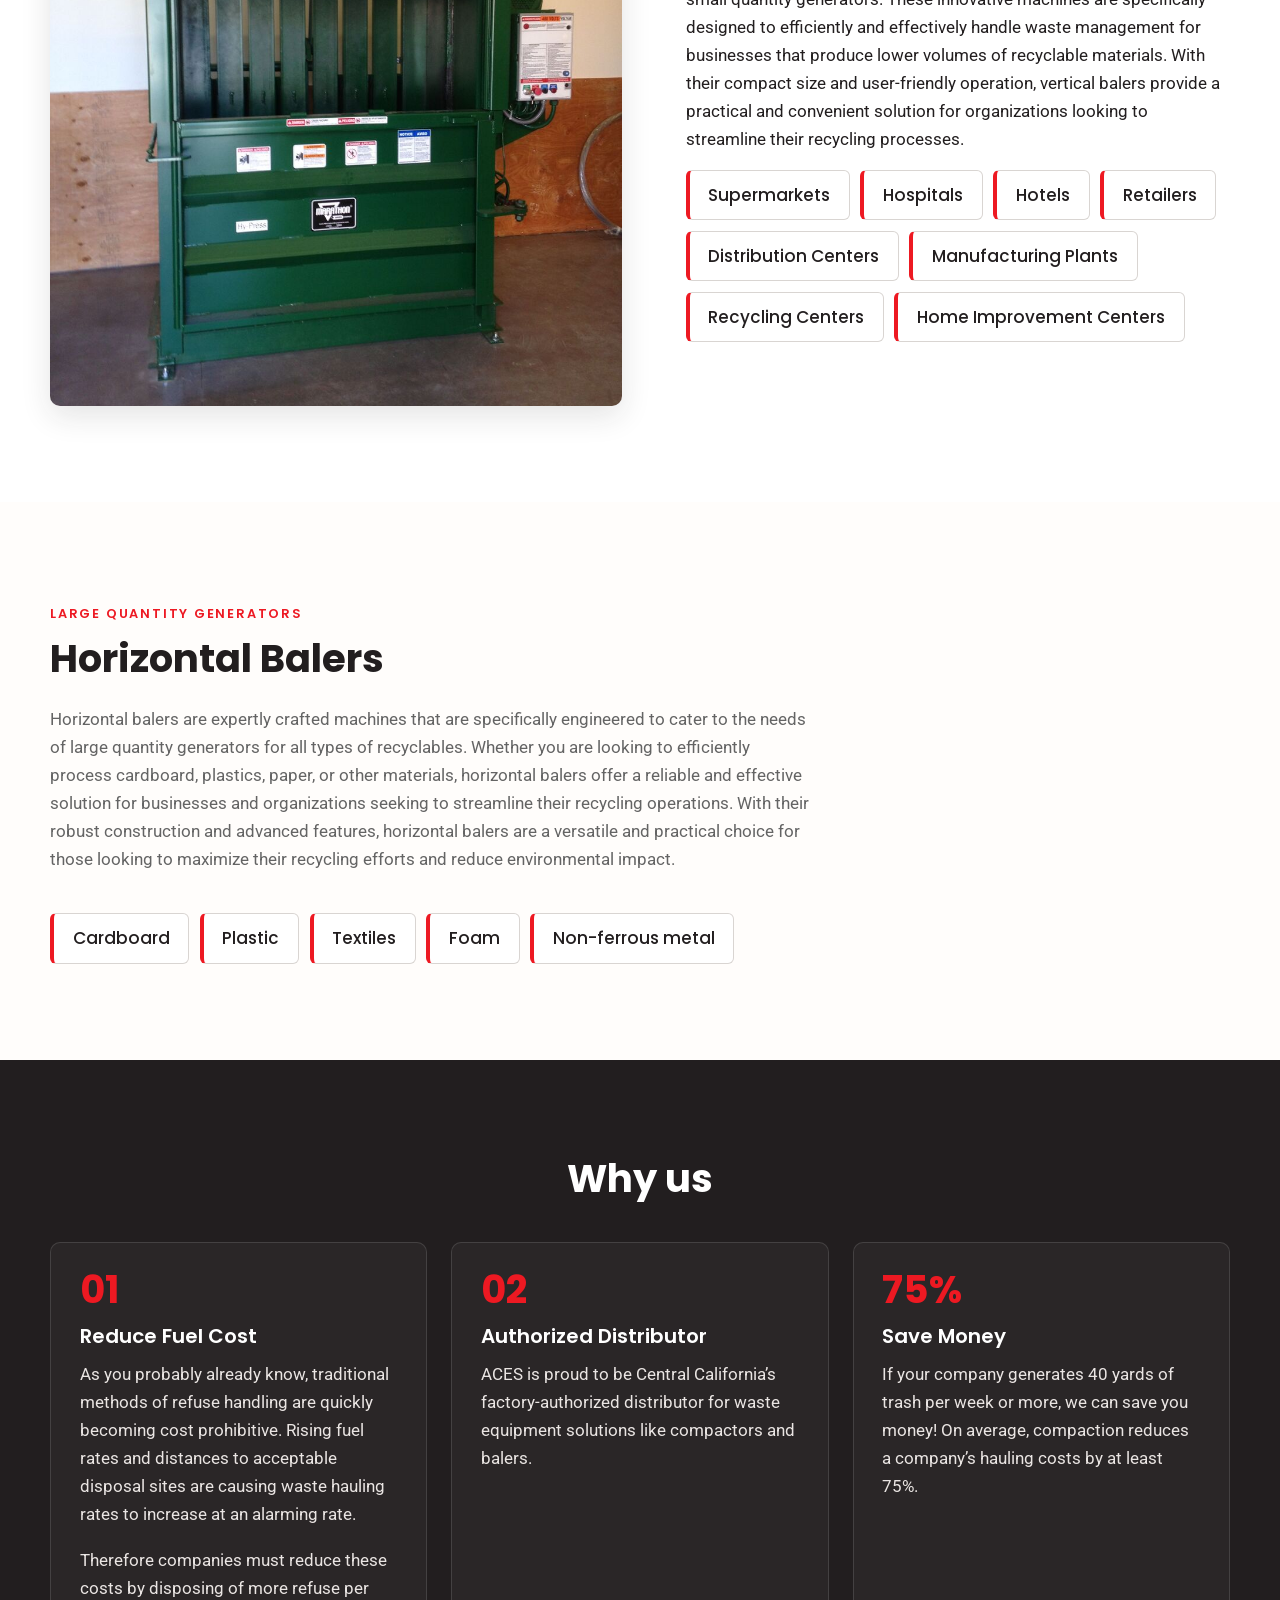
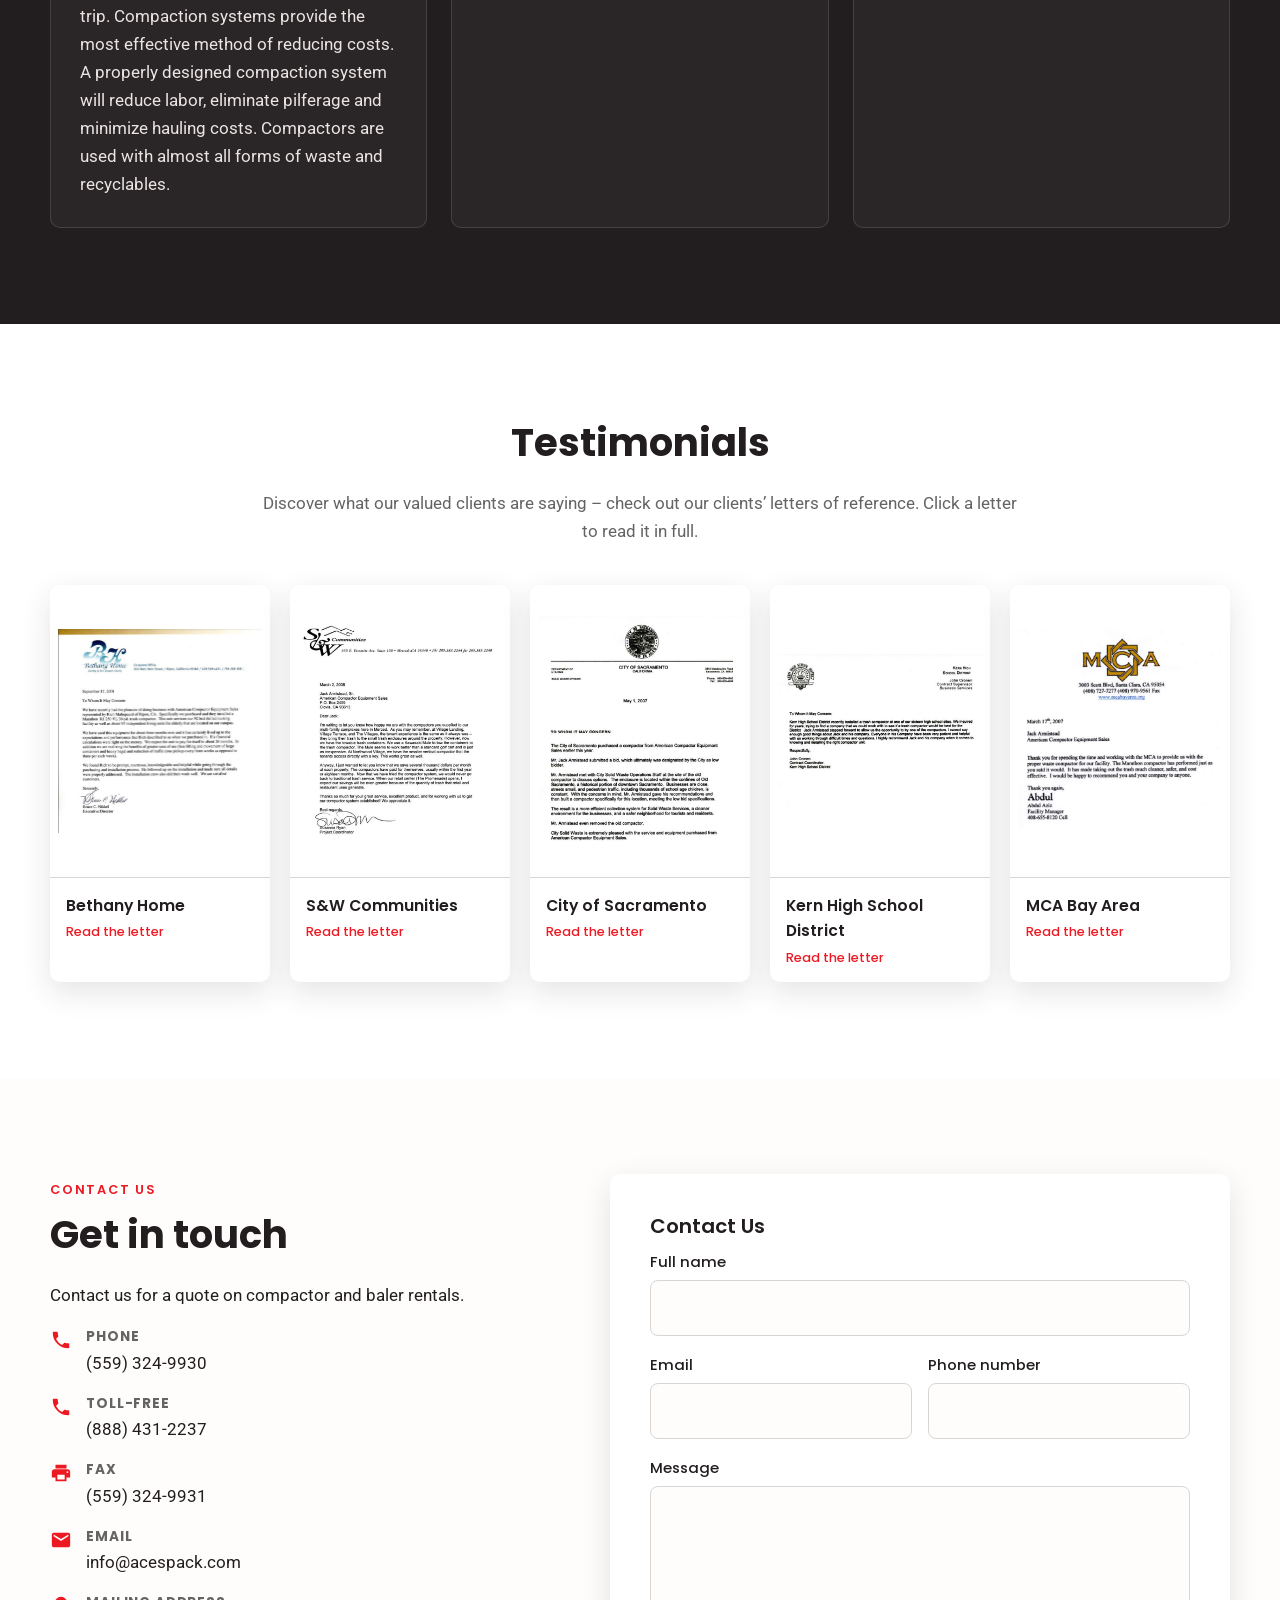
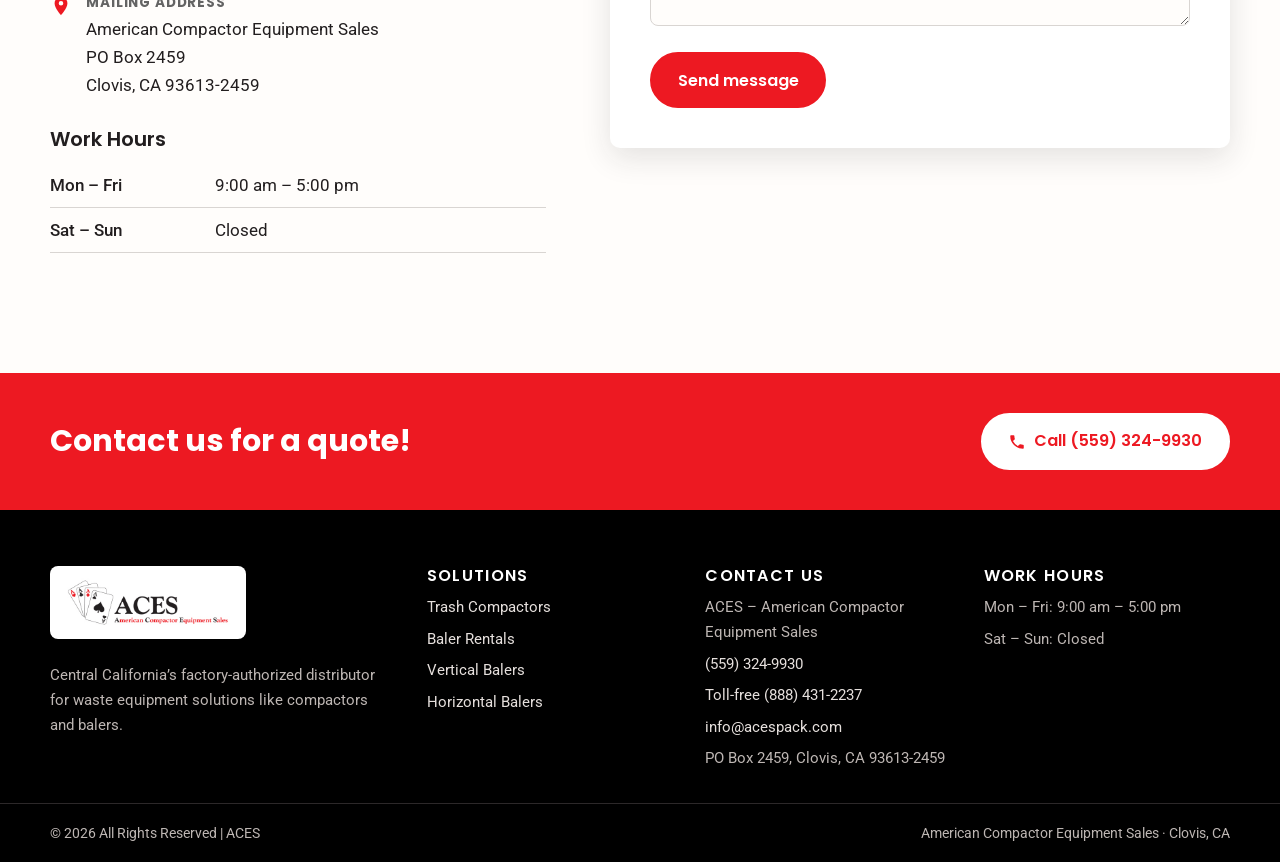
<file: balers/index.html>
<!doctype html>
<html lang="en" class="no-js">
<head>
<meta charset="utf-8">
<meta name="viewport" content="width=device-width, initial-scale=1">
<title>Baler Rentals | American Compactor Equipment Sales</title>
<meta name="description" content="Optimize waste management with our baler rentals. Choose from vertical &amp; horizontal options. Contact us for a quote today!">
<link rel="canonical" href="https://www.acespack.com/balers/">
<meta property="og:type" content="website">
<meta property="og:title" content="Baler Rentals | American Compactor Equipment Sales">
<meta property="og:description" content="Optimize waste management with our baler rentals. Choose from vertical &amp; horizontal options. Contact us for a quote today!">
<meta property="og:url" content="https://www.acespack.com/balers/">
<meta property="og:image" content="https://www.acespack.com/assets/img/self-contained-compactor.jpg">
<meta name="theme-color" content="#221e1f">
<link rel="icon" type="image/png" href="/assets/img/favicon.png">
<link rel="preconnect" href="https://fonts.googleapis.com">
<link rel="preconnect" href="https://fonts.gstatic.com" crossorigin>
<link rel="stylesheet" href="https://fonts.googleapis.com/css2?family=Poppins:wght@500;600;700&amp;family=Roboto:wght@400;500;700&amp;display=swap">
<link rel="stylesheet" href="/assets/css/styles.css">
</head>
<body>
<a class="skip-link" href="#main">Skip to content</a>
<div class="topbar">
  <div class="container">
    <a href="tel:+15593249930"><svg viewBox="0 0 24 24" aria-hidden="true"><path d="M6.6 10.8a15.1 15.1 0 0 0 6.6 6.6l2.2-2.2a1 1 0 0 1 1-.25 11.4 11.4 0 0 0 3.6.57 1 1 0 0 1 1 1V20a1 1 0 0 1-1 1A17 17 0 0 1 3 4a1 1 0 0 1 1-1h3.5a1 1 0 0 1 1 1c0 1.25.2 2.45.57 3.57a1 1 0 0 1-.25 1z"/></svg>(559) 324-9930</a>
    <a href="mailto:info@acespack.com"><svg viewBox="0 0 24 24" aria-hidden="true"><path d="M20 4H4a2 2 0 0 0-2 2v12a2 2 0 0 0 2 2h16a2 2 0 0 0 2-2V6a2 2 0 0 0-2-2zm0 4-8 5-8-5V6l8 5 8-5z"/></svg>info@acespack.com</a>
  </div>
</div>
<header class="site-header">
  <div class="container">
    <a class="logo" href="/" aria-label="ACES – American Compactor Equipment Sales, home">
      <img src="/assets/img/aces-logo.png" alt="ACES – American Compactor Equipment Sales" width="500" height="156">
    </a>
    <button class="nav-toggle" type="button" aria-controls="site-nav" aria-expanded="false" aria-label="Toggle menu">
      <svg viewBox="0 0 24 24" aria-hidden="true"><path d="M3 6h18v2H3zm0 5h18v2H3zm0 5h18v2H3z" fill="currentColor"/></svg>
    </button>
    <nav class="site-nav" id="site-nav" aria-label="Main">
      <ul>
        <li><a href="/">Home</a></li>
        <li class="has-sub">
          <a href="/#solutions">Solutions</a>
          <ul class="sub">
            <li><a href="/compactors/">Trash Compactors</a></li>
            <li><a href="/balers/" aria-current="page">Baler Rentals</a></li>
            <li class="sub-indent"><a href="/balers/#vertical-balers">Vertical Balers</a></li>
            <li class="sub-indent"><a href="/balers/#horizontal-balers">Horizontal Balers</a></li>
          </ul>
        </li>
        <li><a href="/about/">About</a></li>
        <li class="nav-cta"><a href="/contact-us/">Contact us</a></li>
      </ul>
    </nav>
  </div>
</header>
<main id="main">
<section class="hero hero--page">
  <img class="hero__bg" src="/assets/img/vertical-baler-2.jpg" alt="" width="1400" height="1170" fetchpriority="high">
  <div class="container">
    <span class="eyebrow">Solutions</span>
    <h1>Balers</h1>
    <p class="lead">Looking to streamline waste management and boost cost savings? Baling with American Compactor Equipment Sales reduces hauling frequency and optimizes operations. Our baler rental program is your key to efficiency and growth. Let&rsquo;s make your business run smoother together.</p>
    <ul class="pill-list">
      <li>Decreases the frequency of hauling needed</li>
      <li>Increasing potential cost savings</li>
      <li>Waste volume reduction</li>
    </ul>
  </div>
</section>

<section class="section">
  <div class="container">
    <div class="section-head reveal">
      <span class="eyebrow">Benefits</span>
      <p class="callout">At American Compactor Equipment Sales, we make waste management easy with our versatile baler rentals. Choose from horizontal or vertical balers to suit your needs. Renting a baler means expert maintenance and cost savings for your business. With our commercial baler rentals, you can focus on running your business while we handle the waste management. Make life easier with American Compactor Equipment Sales.</p>
    </div>
    <div class="reveal">
      <h2>Vertical or Horizontal Baler Advantages</h2>
      <ul class="check-list check-list--cols">
        <li>Space Efficiency</li>
        <li>Versatility</li>
        <li>Cost Savings</li>
        <li>Increased Safety</li>
        <li>Environmental Sustainability</li>
        <li>Time Efficiency</li>
        <li>Regulatory Compliance</li>
        <li>and more&hellip;</li>
      </ul>
    </div>
  </div>
</section>

<section class="section section--alt" id="vertical-balers">
  <div class="container split">
    <div class="split__media split__media--tall reveal">
      <img src="/assets/img/vertical-baler-1.jpg" alt="Green vertical baler" width="975" height="1300" loading="lazy">
    </div>
    <div class="reveal">
      <span class="eyebrow">Small quantity generators</span>
      <h2>Vertical Balers</h2>
      <p>Vertical balers are expertly crafted and engineered to meet the needs of small quantity generators. These innovative machines are specifically designed to efficiently and effectively handle waste management for businesses that produce lower volumes of recyclable materials. With their compact size and user-friendly operation, vertical balers provide a practical and convenient solution for organizations looking to streamline their recycling processes.</p>
      <ul class="tags">
        <li>Supermarkets</li>
        <li>Hospitals</li>
        <li>Hotels</li>
        <li>Retailers</li>
        <li>Distribution Centers</li>
        <li>Manufacturing Plants</li>
        <li>Recycling Centers</li>
        <li>Home Improvement Centers</li>
      </ul>
    </div>
  </div>
</section>

<section class="section" id="horizontal-balers">
  <div class="container">
    <!-- TODO: add a real horizontal baler photo here (none in the Duda export). -->
    <div class="section-head reveal">
      <span class="eyebrow">Large quantity generators</span>
      <h2>Horizontal Balers</h2>
      <p>Horizontal balers are expertly crafted machines that are specifically engineered to cater to the needs of large quantity generators for all types of recyclables. Whether you are looking to efficiently process cardboard, plastics, paper, or other materials, horizontal balers offer a reliable and effective solution for businesses and organizations seeking to streamline their recycling operations. With their robust construction and advanced features, horizontal balers are a versatile and practical choice for those looking to maximize their recycling efforts and reduce environmental impact.</p>
    </div>
    <ul class="tags reveal">
      <li>Cardboard</li>
      <li>Plastic</li>
      <li>Textiles</li>
      <li>Foam</li>
      <li>Non-ferrous metal</li>
    </ul>
  </div>
</section>

<section class="section section--dark" id="why-us">
  <div class="container">
    <div class="section-head center reveal">
      <h2>Why us</h2>
    </div>
    <div class="features">
      <article class="feature reveal">
        <div class="feature__num">01</div>
        <h3>Reduce Fuel Cost</h3>
        <p>As you probably already know, traditional methods of refuse handling are quickly becoming cost prohibitive. Rising fuel rates and distances to acceptable disposal sites are causing waste hauling rates to increase at an alarming rate.</p>
        <p>Therefore companies must reduce these costs by disposing of more refuse per trip. Compaction systems provide the most effective method of reducing costs. A properly designed compaction system will reduce labor, eliminate pilferage and minimize hauling costs. Compactors are used with almost all forms of waste and recyclables.</p>
      </article>
      <article class="feature reveal">
        <div class="feature__num">02</div>
        <h3>Authorized Distributor</h3>
        <p>ACES is proud to be Central California&rsquo;s factory-authorized distributor for waste equipment solutions like compactors and balers.</p>
      </article>
      <article class="feature reveal">
        <div class="feature__num">75%</div>
        <h3>Save Money</h3>
        <p>If your company generates 40 yards of trash per week or more, we can save you money! On average, compaction reduces a company&rsquo;s hauling costs by at least 75%.</p>
      </article>
    </div>
  </div>
</section>

<section class="section section--alt" id="testimonials">
  <div class="container">
    <div class="section-head center reveal">
      <h2>Testimonials</h2>
      <p>Discover what our valued clients are saying &ndash; check out our clients&rsquo; letters of reference. Click a letter to read it in full.</p>
    </div>
    <div class="letters">
      <a class="letter reveal" href="/assets/img/letters/bethany-home.jpg" target="_blank" rel="noopener">
        <img src="/assets/img/letters/bethany-home.jpg" alt="Reference letter from Bethany Home to American Compactor Equipment Sales" width="817" height="816" loading="lazy">
        <span>Bethany Home<small>Read the letter</small></span>
      </a>
      <a class="letter reveal" href="/assets/img/letters/sw-communities.jpg" target="_blank" rel="noopener">
        <img src="/assets/img/letters/sw-communities.jpg" alt="Reference letter from S&amp;W Communities to American Compactor Equipment Sales" width="760" height="837" loading="lazy">
        <span>S&amp;W Communities<small>Read the letter</small></span>
      </a>
      <a class="letter reveal" href="/assets/img/letters/city-of-sacramento.jpg" target="_blank" rel="noopener">
        <img src="/assets/img/letters/city-of-sacramento.jpg" alt="Reference letter from City of Sacramento to American Compactor Equipment Sales" width="752" height="847" loading="lazy">
        <span>City of Sacramento<small>Read the letter</small></span>
      </a>
      <a class="letter reveal" href="/assets/img/letters/kern-high-school-district.jpg" target="_blank" rel="noopener">
        <img src="/assets/img/letters/kern-high-school-district.jpg" alt="Reference letter from Kern High School District to American Compactor Equipment Sales" width="741" height="559" loading="lazy">
        <span>Kern High School District<small>Read the letter</small></span>
      </a>
      <a class="letter reveal" href="/assets/img/letters/mca-bay-area.jpg" target="_blank" rel="noopener">
        <img src="/assets/img/letters/mca-bay-area.jpg" alt="Reference letter from MCA Bay Area to American Compactor Equipment Sales" width="1200" height="1202" loading="lazy">
        <span>MCA Bay Area<small>Read the letter</small></span>
      </a>
    </div>
  </div>
</section>

<section class="section" id="contact">
  <div class="container">
    <div class="contact-grid">
      <div class="reveal">
        <span class="eyebrow">Contact Us</span>
        <h2>Get in touch</h2>
        <p>Contact us for a quote on compactor and baler rentals.</p>
        <ul class="contact-info">
          <li><svg viewBox="0 0 24 24" aria-hidden="true"><path d="M6.6 10.8a15.1 15.1 0 0 0 6.6 6.6l2.2-2.2a1 1 0 0 1 1-.25 11.4 11.4 0 0 0 3.6.57 1 1 0 0 1 1 1V20a1 1 0 0 1-1 1A17 17 0 0 1 3 4a1 1 0 0 1 1-1h3.5a1 1 0 0 1 1 1c0 1.25.2 2.45.57 3.57a1 1 0 0 1-.25 1z"/></svg><div><strong>Phone</strong><a href="tel:+15593249930">(559) 324-9930</a></div></li>
          <li><svg viewBox="0 0 24 24" aria-hidden="true"><path d="M6.6 10.8a15.1 15.1 0 0 0 6.6 6.6l2.2-2.2a1 1 0 0 1 1-.25 11.4 11.4 0 0 0 3.6.57 1 1 0 0 1 1 1V20a1 1 0 0 1-1 1A17 17 0 0 1 3 4a1 1 0 0 1 1-1h3.5a1 1 0 0 1 1 1c0 1.25.2 2.45.57 3.57a1 1 0 0 1-.25 1z"/></svg><div><strong>Toll-free</strong><a href="tel:+18884312237">(888) 431-2237</a></div></li>
          <li><svg viewBox="0 0 24 24" aria-hidden="true"><path d="M19 8H5a3 3 0 0 0-3 3v6h4v4h12v-4h4v-6a3 3 0 0 0-3-3zm-3 11H8v-5h8zm3-7a1 1 0 1 1 0-2 1 1 0 0 1 0 2zM18 3H6v4h12z"/></svg><div><strong>Fax</strong>(559) 324-9931</div></li>
          <li><svg viewBox="0 0 24 24" aria-hidden="true"><path d="M20 4H4a2 2 0 0 0-2 2v12a2 2 0 0 0 2 2h16a2 2 0 0 0 2-2V6a2 2 0 0 0-2-2zm0 4-8 5-8-5V6l8 5 8-5z"/></svg><div><strong>Email</strong><a href="mailto:info@acespack.com">info@acespack.com</a></div></li>
          <li><svg viewBox="0 0 24 24" aria-hidden="true"><path d="M12 2a7 7 0 0 0-7 7c0 5.25 7 13 7 13s7-7.75 7-13a7 7 0 0 0-7-7zm0 9.5A2.5 2.5 0 1 1 12 6.5a2.5 2.5 0 0 1 0 5z"/></svg><div><strong>Mailing address</strong>American Compactor Equipment Sales<br>PO Box 2459<br>Clovis, CA 93613-2459</div></li>
        </ul>
        <h3>Work Hours</h3>
        <table class="hours">
          <tr><th scope="row">Mon &ndash; Fri</th><td>9:00 am &ndash; 5:00 pm</td></tr>
          <tr><th scope="row">Sat &ndash; Sun</th><td>Closed</td></tr>
        </table>
      </div>
      <form class="form reveal" name="contact" method="POST" data-netlify="true" netlify-honeypot="bot-field" action="/contact-us/">
        <input type="hidden" name="form-name" value="contact">
        <p class="hidden"><label>Don&rsquo;t fill this out: <input name="bot-field" tabindex="-1" autocomplete="off"></label></p>
        <h3>Contact Us</h3>
        <div class="field">
          <label for="f-name">Full name</label>
          <input id="f-name" name="name" type="text" autocomplete="name" required>
        </div>
        <div class="form__row">
          <div class="field">
            <label for="f-email">Email</label>
            <input id="f-email" name="email" type="email" autocomplete="email" required>
          </div>
          <div class="field">
            <label for="f-phone">Phone number</label>
            <input id="f-phone" name="phone" type="tel" autocomplete="tel">
          </div>
        </div>
        <div class="field">
          <label for="f-message">Message</label>
          <textarea id="f-message" name="message" required></textarea>
        </div>
        <button class="btn" type="submit">Send message</button>
        <p class="form-status" role="status" aria-live="polite" tabindex="-1"></p>
      </form>
    </div>
  </div>
</section>
</main>
<section class="cta-band">
  <div class="container">
    <h2>Contact us for a quote!</h2>
    <a class="btn" href="tel:+15593249930"><svg width="18" height="18" fill="currentColor" viewBox="0 0 24 24" aria-hidden="true"><path d="M6.6 10.8a15.1 15.1 0 0 0 6.6 6.6l2.2-2.2a1 1 0 0 1 1-.25 11.4 11.4 0 0 0 3.6.57 1 1 0 0 1 1 1V20a1 1 0 0 1-1 1A17 17 0 0 1 3 4a1 1 0 0 1 1-1h3.5a1 1 0 0 1 1 1c0 1.25.2 2.45.57 3.57a1 1 0 0 1-.25 1z"/></svg>Call (559) 324-9930</a>
  </div>
</section>
<footer class="site-footer">
  <div class="container">
    <div>
      <a class="footer-logo" href="/"><img src="/assets/img/aces-logo.png" alt="ACES – American Compactor Equipment Sales" width="500" height="156" loading="lazy"></a>
      <p>Central California&rsquo;s factory-authorized distributor for waste equipment solutions like compactors and balers.</p>
    </div>
    <div>
      <h3>Solutions</h3>
      <ul>
        <li><a href="/compactors/">Trash Compactors</a></li>
        <li><a href="/balers/">Baler Rentals</a></li>
        <li><a href="/balers/#vertical-balers">Vertical Balers</a></li>
        <li><a href="/balers/#horizontal-balers">Horizontal Balers</a></li>
      </ul>
    </div>
    <div>
      <h3>Contact Us</h3>
      <ul>
        <li>ACES &ndash; American Compactor Equipment Sales</li>
        <li><a href="tel:+15593249930">(559) 324-9930</a></li>
        <li><a href="tel:+18884312237">Toll-free (888) 431-2237</a></li>
        <li><a href="mailto:info@acespack.com">info@acespack.com</a></li>
        <li>PO Box 2459, Clovis, CA 93613-2459</li>
      </ul>
    </div>
    <div>
      <h3>Work Hours</h3>
      <ul>
        <li>Mon &ndash; Fri: 9:00 am &ndash; 5:00 pm</li>
        <li>Sat &ndash; Sun: Closed</li>
      </ul>
    </div>
  </div>
  <div class="footer-bottom">
    <div class="container">
      <span>&copy; <span id="year">2026</span> All Rights Reserved | ACES</span>
      <span>American Compactor Equipment Sales &middot; Clovis, CA</span>
    </div>
  </div>
</footer>
<script src="/assets/js/main.js" defer></script>
</body>
</html>
</file>
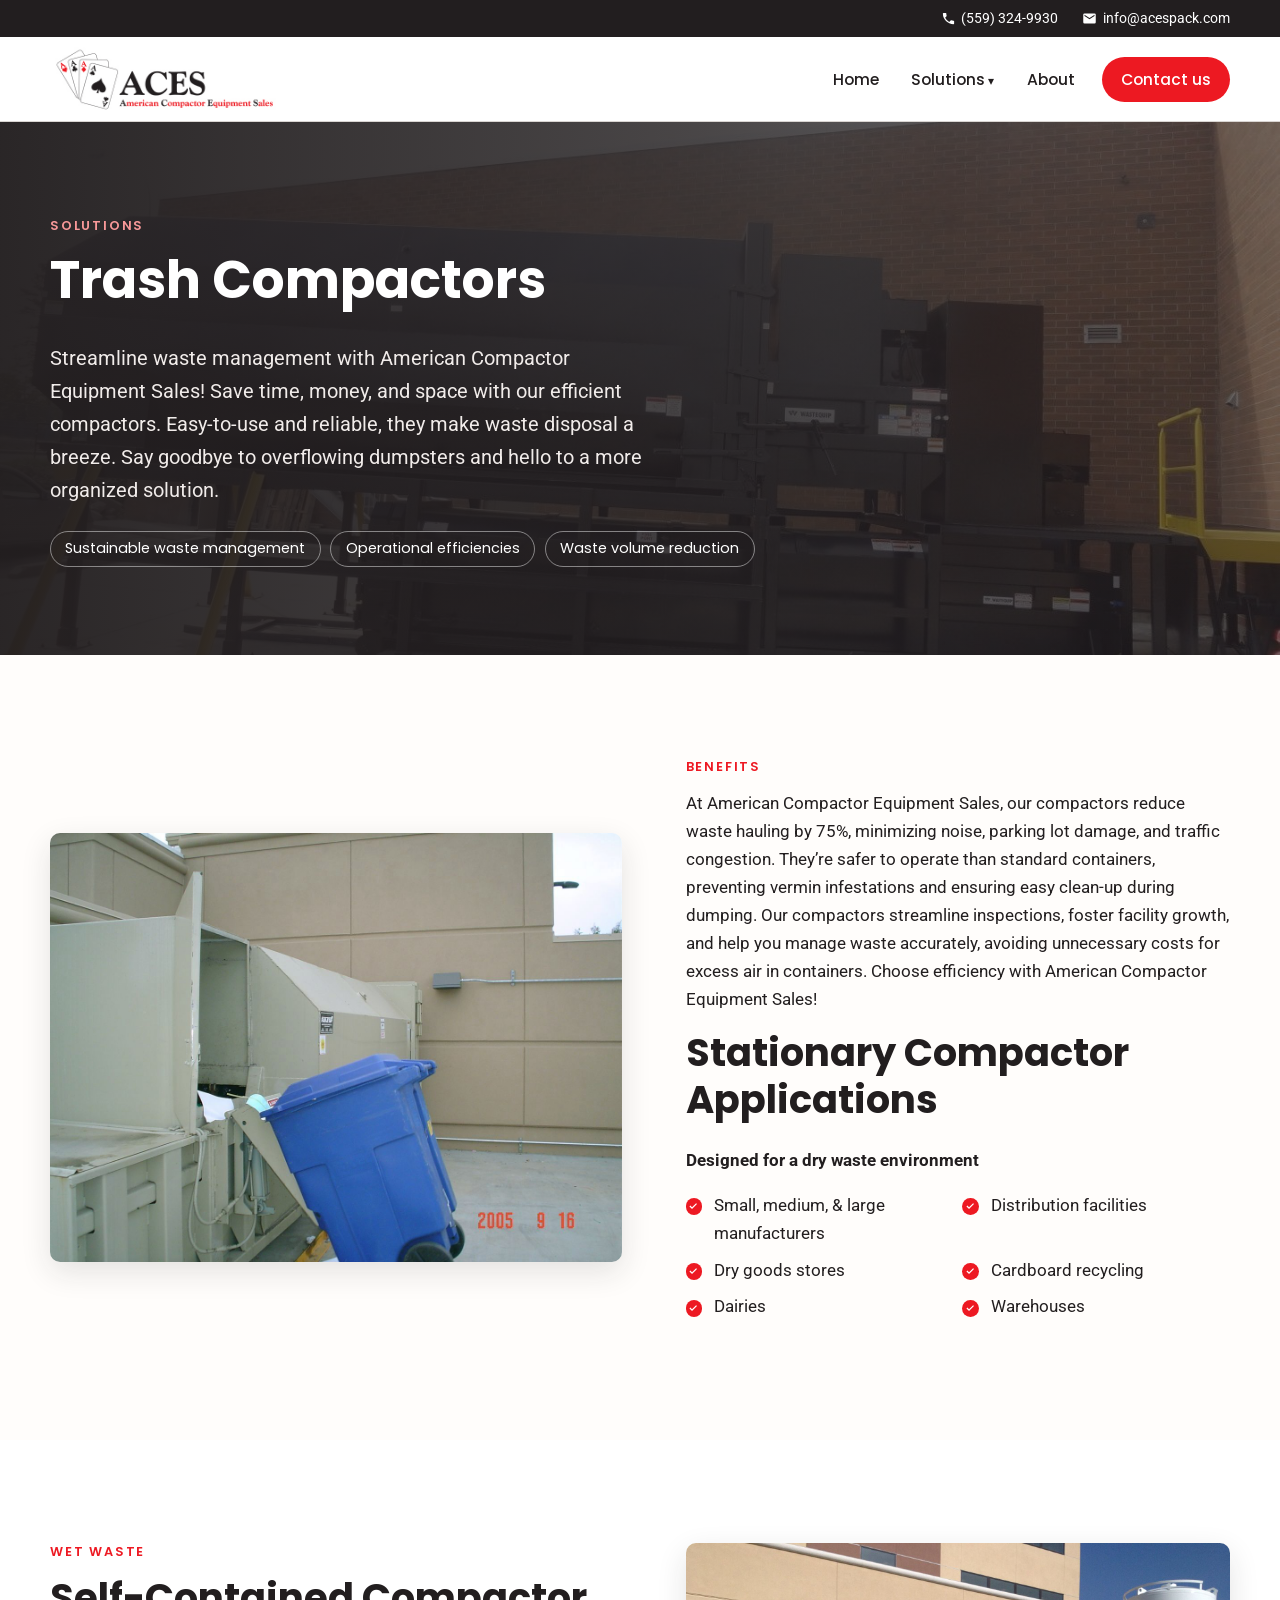
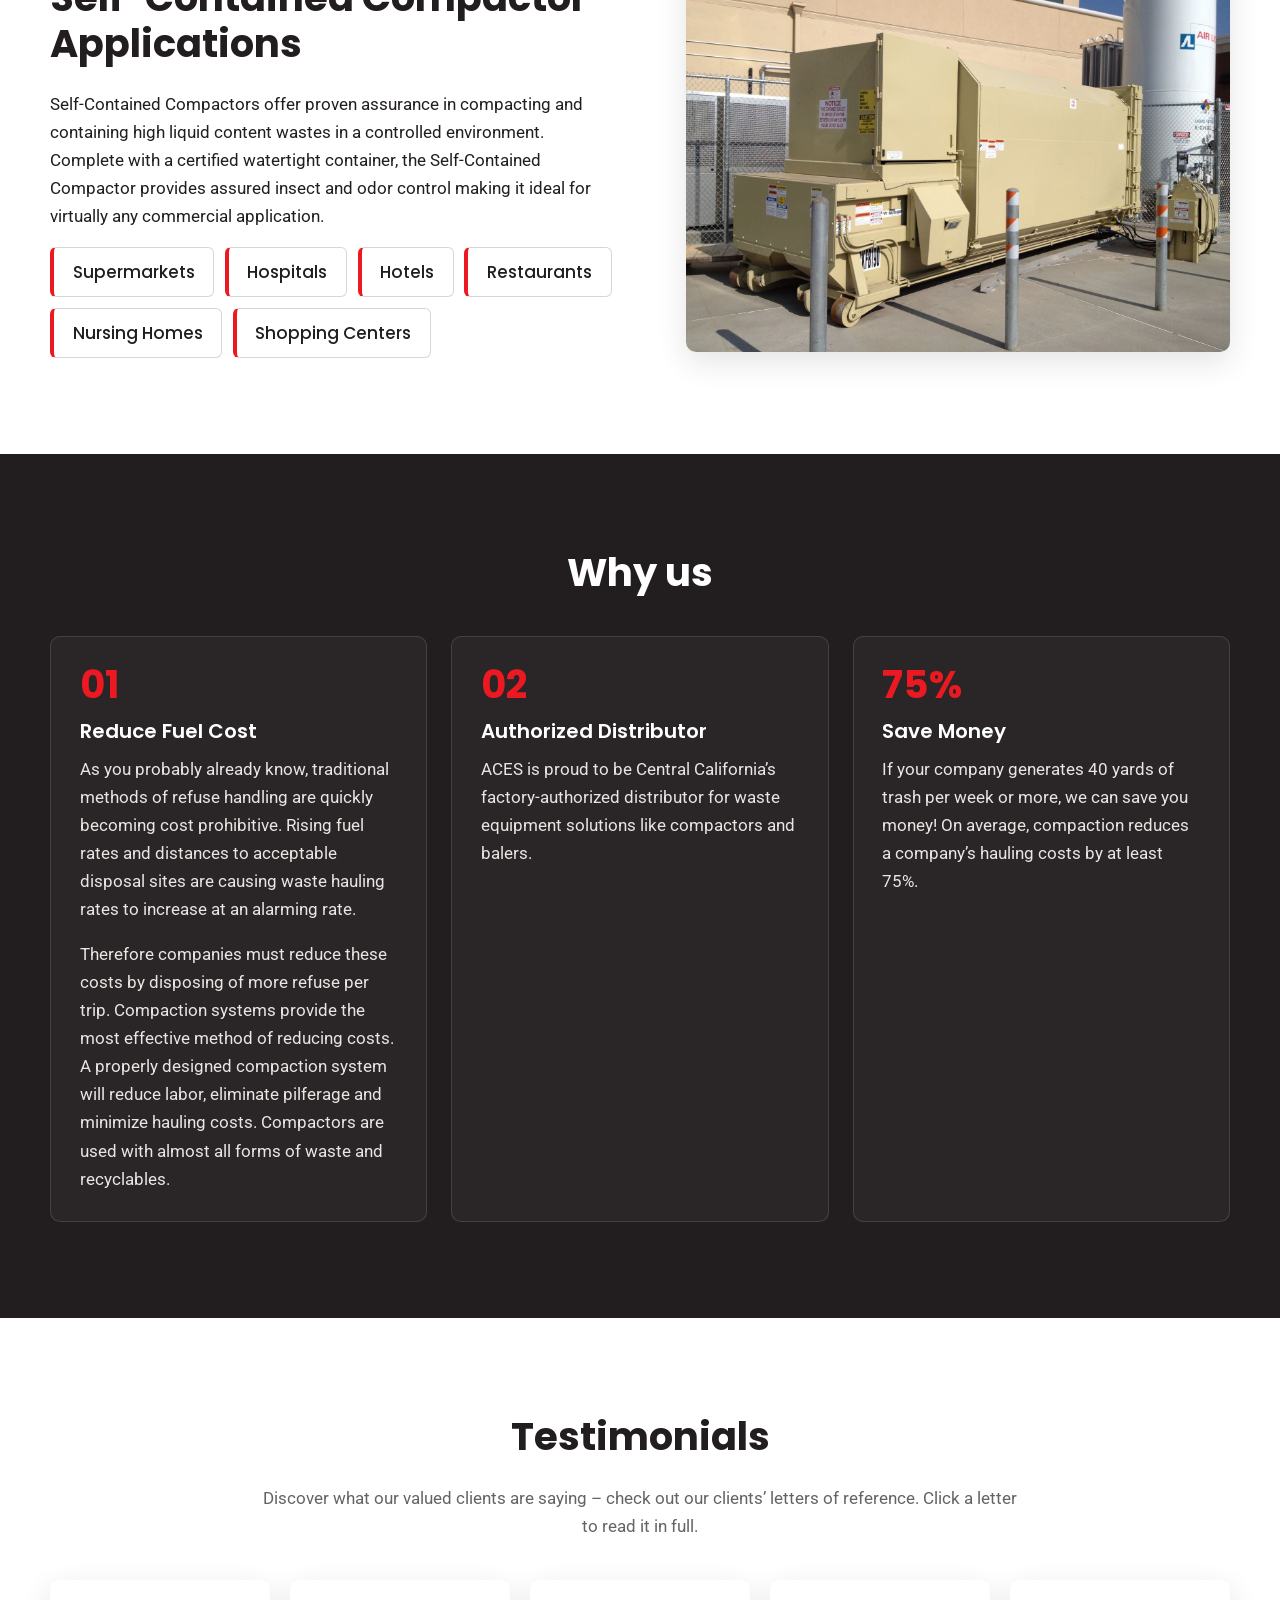
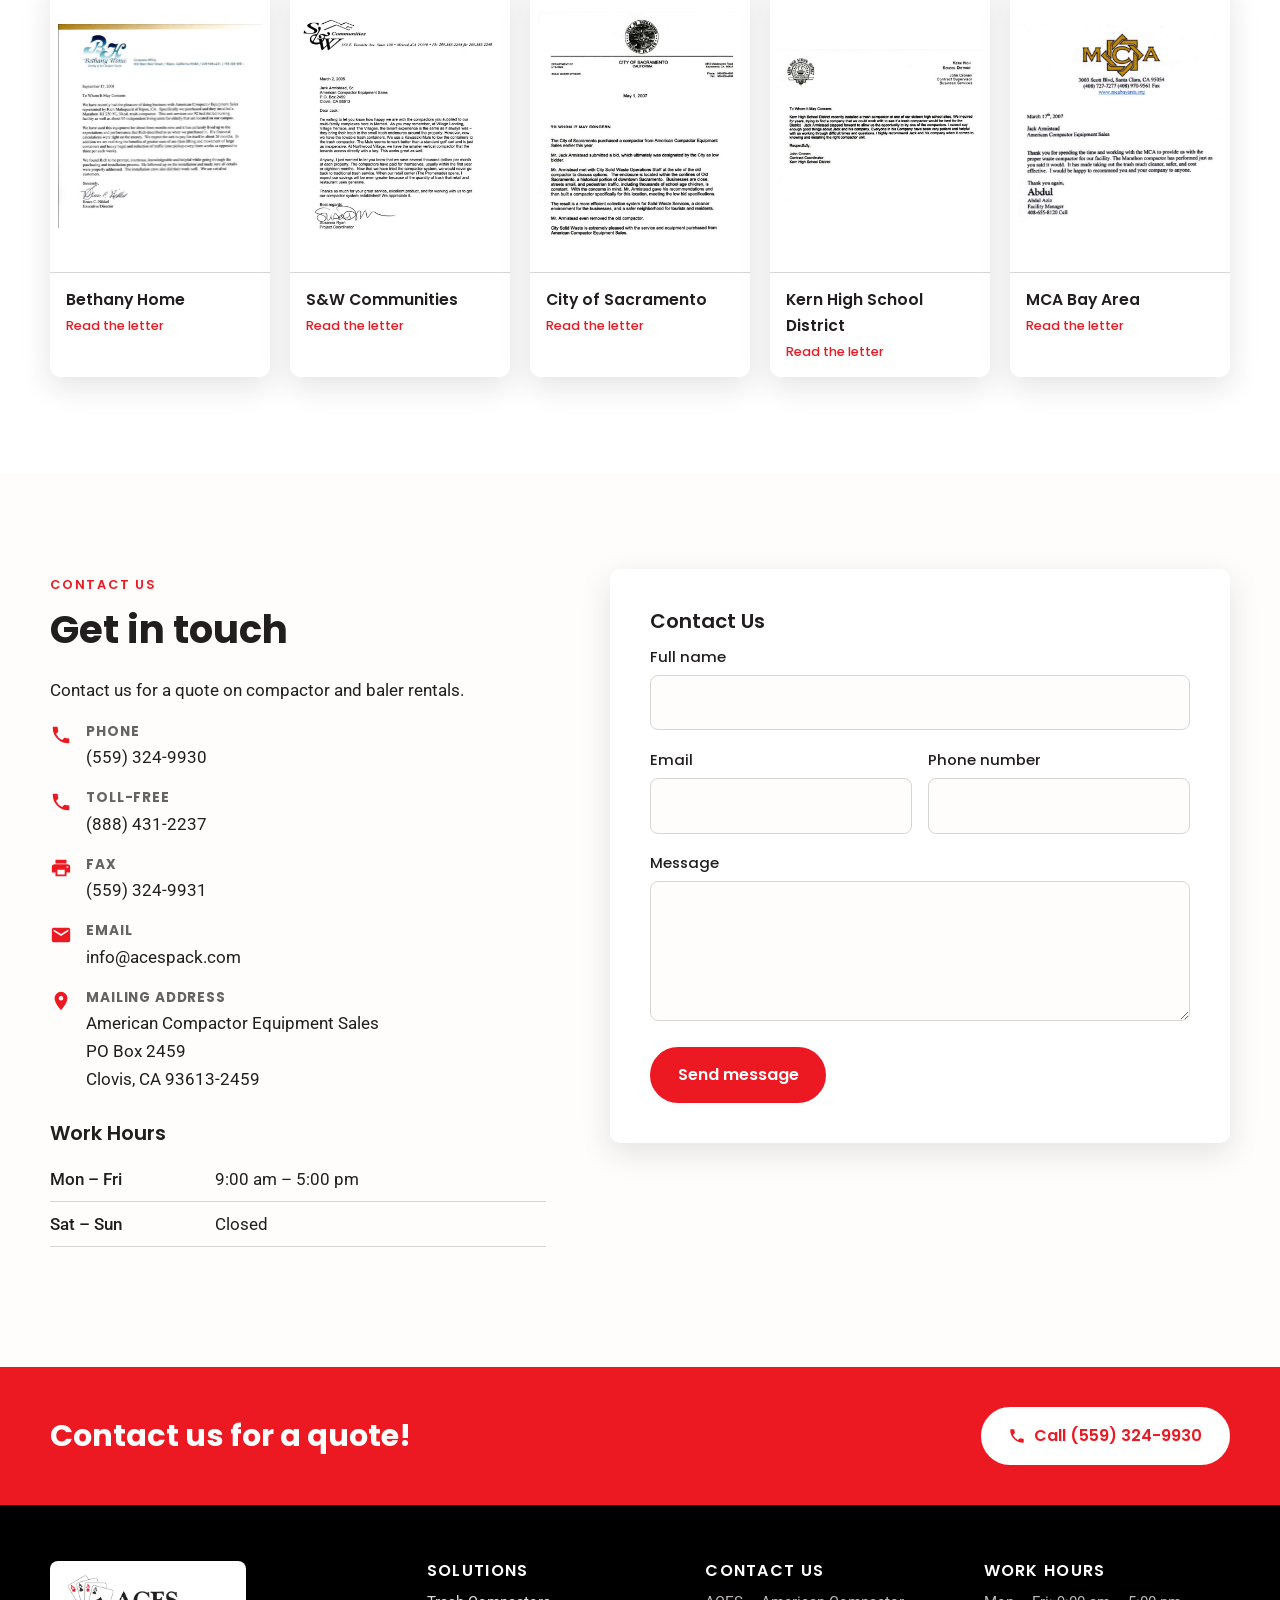
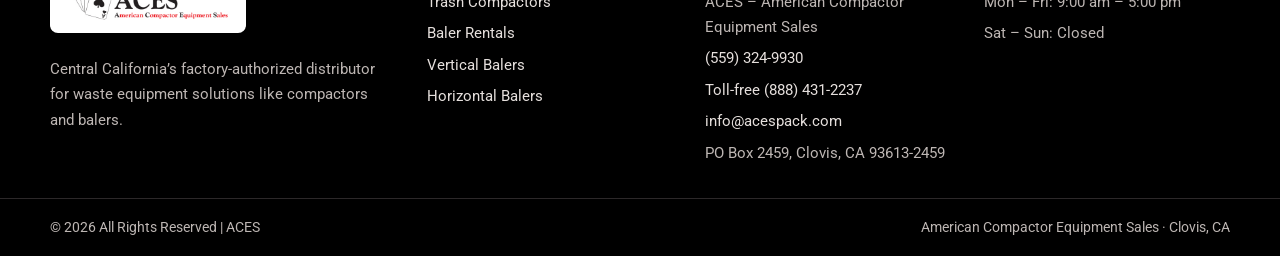
<file: compactors/index.html>
<!doctype html>
<html lang="en" class="no-js">
<head>
<meta charset="utf-8">
<meta name="viewport" content="width=device-width, initial-scale=1">
<title>Trash Compactors | American Compactor Equipment Sales | CV</title>
<meta name="description" content="Rent reliable trash compactors to reduce waste hauling by 75%. Improve waste management efficiency in various commercial sectors.">
<link rel="canonical" href="https://www.acespack.com/compactors/">
<meta property="og:type" content="website">
<meta property="og:title" content="Trash Compactors | American Compactor Equipment Sales | CV">
<meta property="og:description" content="Rent reliable trash compactors to reduce waste hauling by 75%. Improve waste management efficiency in various commercial sectors.">
<meta property="og:url" content="https://www.acespack.com/compactors/">
<meta property="og:image" content="https://www.acespack.com/assets/img/self-contained-compactor.jpg">
<meta name="theme-color" content="#221e1f">
<link rel="icon" type="image/png" href="/assets/img/favicon.png">
<link rel="preconnect" href="https://fonts.googleapis.com">
<link rel="preconnect" href="https://fonts.gstatic.com" crossorigin>
<link rel="stylesheet" href="https://fonts.googleapis.com/css2?family=Poppins:wght@500;600;700&amp;family=Roboto:wght@400;500;700&amp;display=swap">
<link rel="stylesheet" href="/assets/css/styles.css">
</head>
<body>
<a class="skip-link" href="#main">Skip to content</a>
<div class="topbar">
  <div class="container">
    <a href="tel:+15593249930"><svg viewBox="0 0 24 24" aria-hidden="true"><path d="M6.6 10.8a15.1 15.1 0 0 0 6.6 6.6l2.2-2.2a1 1 0 0 1 1-.25 11.4 11.4 0 0 0 3.6.57 1 1 0 0 1 1 1V20a1 1 0 0 1-1 1A17 17 0 0 1 3 4a1 1 0 0 1 1-1h3.5a1 1 0 0 1 1 1c0 1.25.2 2.45.57 3.57a1 1 0 0 1-.25 1z"/></svg>(559) 324-9930</a>
    <a href="mailto:info@acespack.com"><svg viewBox="0 0 24 24" aria-hidden="true"><path d="M20 4H4a2 2 0 0 0-2 2v12a2 2 0 0 0 2 2h16a2 2 0 0 0 2-2V6a2 2 0 0 0-2-2zm0 4-8 5-8-5V6l8 5 8-5z"/></svg>info@acespack.com</a>
  </div>
</div>
<header class="site-header">
  <div class="container">
    <a class="logo" href="/" aria-label="ACES – American Compactor Equipment Sales, home">
      <img src="/assets/img/aces-logo.png" alt="ACES – American Compactor Equipment Sales" width="500" height="156">
    </a>
    <button class="nav-toggle" type="button" aria-controls="site-nav" aria-expanded="false" aria-label="Toggle menu">
      <svg viewBox="0 0 24 24" aria-hidden="true"><path d="M3 6h18v2H3zm0 5h18v2H3zm0 5h18v2H3z" fill="currentColor"/></svg>
    </button>
    <nav class="site-nav" id="site-nav" aria-label="Main">
      <ul>
        <li><a href="/">Home</a></li>
        <li class="has-sub">
          <a href="/#solutions">Solutions</a>
          <ul class="sub">
            <li><a href="/compactors/" aria-current="page">Trash Compactors</a></li>
            <li><a href="/balers/">Baler Rentals</a></li>
            <li class="sub-indent"><a href="/balers/#vertical-balers">Vertical Balers</a></li>
            <li class="sub-indent"><a href="/balers/#horizontal-balers">Horizontal Balers</a></li>
          </ul>
        </li>
        <li><a href="/about/">About</a></li>
        <li class="nav-cta"><a href="/contact-us/">Contact us</a></li>
      </ul>
    </nav>
  </div>
</header>
<main id="main">
<section class="hero hero--page">
  <img class="hero__bg" src="/assets/img/compactor-install.jpg" alt="" width="1365" height="768" fetchpriority="high">
  <div class="container">
    <span class="eyebrow">Solutions</span>
    <h1>Trash Compactors</h1>
    <p class="lead">Streamline waste management with American Compactor Equipment Sales! Save time, money, and space with our efficient compactors. Easy-to-use and reliable, they make waste disposal a breeze. Say goodbye to overflowing dumpsters and hello to a more organized solution.</p>
    <ul class="pill-list">
      <li>Sustainable waste management</li>
      <li>Operational efficiencies</li>
      <li>Waste volume reduction</li>
    </ul>
  </div>
</section>

<section class="section">
  <div class="container split">
    <div class="split__media reveal">
      <img src="/assets/img/compactor-toter.jpg" alt="Stationary trash compactor installed beside a building" width="1280" height="960" loading="lazy">
    </div>
    <div class="reveal">
      <span class="eyebrow">Benefits</span>
      <p>At American Compactor Equipment Sales, our compactors reduce waste hauling by 75%, minimizing noise, parking lot damage, and traffic congestion. They&rsquo;re safer to operate than standard containers, preventing vermin infestations and ensuring easy clean-up during dumping. Our compactors streamline inspections, foster facility growth, and help you manage waste accurately, avoiding unnecessary costs for excess air in containers. Choose efficiency with American Compactor Equipment Sales!</p>
      <h2>Stationary Compactor Applications</h2>
      <p><strong>Designed for a dry waste environment</strong></p>
      <ul class="check-list check-list--cols">
        <li>Small, medium, &amp; large manufacturers</li>
        <li>Distribution facilities</li>
        <li>Dry goods stores</li>
        <li>Cardboard recycling</li>
        <li>Dairies</li>
        <li>Warehouses</li>
      </ul>
    </div>
  </div>
</section>

<section class="section section--alt" id="self-contained">
  <div class="container split split--reverse">
    <div class="split__media reveal">
      <img src="/assets/img/self-contained-compactor.jpg" alt="Self-contained compactor with watertight container at a commercial site" width="1600" height="1200" loading="lazy">
    </div>
    <div class="reveal">
      <span class="eyebrow">Wet waste</span>
      <h2>Self-Contained Compactor Applications</h2>
      <p>Self-Contained Compactors offer proven assurance in compacting and containing high liquid content wastes in a controlled environment. Complete with a certified watertight container, the Self-Contained Compactor provides assured insect and odor control making it ideal for virtually any commercial application.</p>
      <ul class="tags">
        <li>Supermarkets</li>
        <li>Hospitals</li>
        <li>Hotels</li>
        <li>Restaurants</li>
        <li>Nursing Homes</li>
        <li>Shopping Centers</li>
      </ul>
    </div>
  </div>
</section>

<section class="section section--dark" id="why-us">
  <div class="container">
    <div class="section-head center reveal">
      <h2>Why us</h2>
    </div>
    <div class="features">
      <article class="feature reveal">
        <div class="feature__num">01</div>
        <h3>Reduce Fuel Cost</h3>
        <p>As you probably already know, traditional methods of refuse handling are quickly becoming cost prohibitive. Rising fuel rates and distances to acceptable disposal sites are causing waste hauling rates to increase at an alarming rate.</p>
        <p>Therefore companies must reduce these costs by disposing of more refuse per trip. Compaction systems provide the most effective method of reducing costs. A properly designed compaction system will reduce labor, eliminate pilferage and minimize hauling costs. Compactors are used with almost all forms of waste and recyclables.</p>
      </article>
      <article class="feature reveal">
        <div class="feature__num">02</div>
        <h3>Authorized Distributor</h3>
        <p>ACES is proud to be Central California&rsquo;s factory-authorized distributor for waste equipment solutions like compactors and balers.</p>
      </article>
      <article class="feature reveal">
        <div class="feature__num">75%</div>
        <h3>Save Money</h3>
        <p>If your company generates 40 yards of trash per week or more, we can save you money! On average, compaction reduces a company&rsquo;s hauling costs by at least 75%.</p>
      </article>
    </div>
  </div>
</section>

<section class="section section--alt" id="testimonials">
  <div class="container">
    <div class="section-head center reveal">
      <h2>Testimonials</h2>
      <p>Discover what our valued clients are saying &ndash; check out our clients&rsquo; letters of reference. Click a letter to read it in full.</p>
    </div>
    <div class="letters">
      <a class="letter reveal" href="/assets/img/letters/bethany-home.jpg" target="_blank" rel="noopener">
        <img src="/assets/img/letters/bethany-home.jpg" alt="Reference letter from Bethany Home to American Compactor Equipment Sales" width="817" height="816" loading="lazy">
        <span>Bethany Home<small>Read the letter</small></span>
      </a>
      <a class="letter reveal" href="/assets/img/letters/sw-communities.jpg" target="_blank" rel="noopener">
        <img src="/assets/img/letters/sw-communities.jpg" alt="Reference letter from S&amp;W Communities to American Compactor Equipment Sales" width="760" height="837" loading="lazy">
        <span>S&amp;W Communities<small>Read the letter</small></span>
      </a>
      <a class="letter reveal" href="/assets/img/letters/city-of-sacramento.jpg" target="_blank" rel="noopener">
        <img src="/assets/img/letters/city-of-sacramento.jpg" alt="Reference letter from City of Sacramento to American Compactor Equipment Sales" width="752" height="847" loading="lazy">
        <span>City of Sacramento<small>Read the letter</small></span>
      </a>
      <a class="letter reveal" href="/assets/img/letters/kern-high-school-district.jpg" target="_blank" rel="noopener">
        <img src="/assets/img/letters/kern-high-school-district.jpg" alt="Reference letter from Kern High School District to American Compactor Equipment Sales" width="741" height="559" loading="lazy">
        <span>Kern High School District<small>Read the letter</small></span>
      </a>
      <a class="letter reveal" href="/assets/img/letters/mca-bay-area.jpg" target="_blank" rel="noopener">
        <img src="/assets/img/letters/mca-bay-area.jpg" alt="Reference letter from MCA Bay Area to American Compactor Equipment Sales" width="1200" height="1202" loading="lazy">
        <span>MCA Bay Area<small>Read the letter</small></span>
      </a>
    </div>
  </div>
</section>

<section class="section" id="contact">
  <div class="container">
    <div class="contact-grid">
      <div class="reveal">
        <span class="eyebrow">Contact Us</span>
        <h2>Get in touch</h2>
        <p>Contact us for a quote on compactor and baler rentals.</p>
        <ul class="contact-info">
          <li><svg viewBox="0 0 24 24" aria-hidden="true"><path d="M6.6 10.8a15.1 15.1 0 0 0 6.6 6.6l2.2-2.2a1 1 0 0 1 1-.25 11.4 11.4 0 0 0 3.6.57 1 1 0 0 1 1 1V20a1 1 0 0 1-1 1A17 17 0 0 1 3 4a1 1 0 0 1 1-1h3.5a1 1 0 0 1 1 1c0 1.25.2 2.45.57 3.57a1 1 0 0 1-.25 1z"/></svg><div><strong>Phone</strong><a href="tel:+15593249930">(559) 324-9930</a></div></li>
          <li><svg viewBox="0 0 24 24" aria-hidden="true"><path d="M6.6 10.8a15.1 15.1 0 0 0 6.6 6.6l2.2-2.2a1 1 0 0 1 1-.25 11.4 11.4 0 0 0 3.6.57 1 1 0 0 1 1 1V20a1 1 0 0 1-1 1A17 17 0 0 1 3 4a1 1 0 0 1 1-1h3.5a1 1 0 0 1 1 1c0 1.25.2 2.45.57 3.57a1 1 0 0 1-.25 1z"/></svg><div><strong>Toll-free</strong><a href="tel:+18884312237">(888) 431-2237</a></div></li>
          <li><svg viewBox="0 0 24 24" aria-hidden="true"><path d="M19 8H5a3 3 0 0 0-3 3v6h4v4h12v-4h4v-6a3 3 0 0 0-3-3zm-3 11H8v-5h8zm3-7a1 1 0 1 1 0-2 1 1 0 0 1 0 2zM18 3H6v4h12z"/></svg><div><strong>Fax</strong>(559) 324-9931</div></li>
          <li><svg viewBox="0 0 24 24" aria-hidden="true"><path d="M20 4H4a2 2 0 0 0-2 2v12a2 2 0 0 0 2 2h16a2 2 0 0 0 2-2V6a2 2 0 0 0-2-2zm0 4-8 5-8-5V6l8 5 8-5z"/></svg><div><strong>Email</strong><a href="mailto:info@acespack.com">info@acespack.com</a></div></li>
          <li><svg viewBox="0 0 24 24" aria-hidden="true"><path d="M12 2a7 7 0 0 0-7 7c0 5.25 7 13 7 13s7-7.75 7-13a7 7 0 0 0-7-7zm0 9.5A2.5 2.5 0 1 1 12 6.5a2.5 2.5 0 0 1 0 5z"/></svg><div><strong>Mailing address</strong>American Compactor Equipment Sales<br>PO Box 2459<br>Clovis, CA 93613-2459</div></li>
        </ul>
        <h3>Work Hours</h3>
        <table class="hours">
          <tr><th scope="row">Mon &ndash; Fri</th><td>9:00 am &ndash; 5:00 pm</td></tr>
          <tr><th scope="row">Sat &ndash; Sun</th><td>Closed</td></tr>
        </table>
      </div>
      <form class="form reveal" name="contact" method="POST" data-netlify="true" netlify-honeypot="bot-field" action="/contact-us/">
        <input type="hidden" name="form-name" value="contact">
        <p class="hidden"><label>Don&rsquo;t fill this out: <input name="bot-field" tabindex="-1" autocomplete="off"></label></p>
        <h3>Contact Us</h3>
        <div class="field">
          <label for="f-name">Full name</label>
          <input id="f-name" name="name" type="text" autocomplete="name" required>
        </div>
        <div class="form__row">
          <div class="field">
            <label for="f-email">Email</label>
            <input id="f-email" name="email" type="email" autocomplete="email" required>
          </div>
          <div class="field">
            <label for="f-phone">Phone number</label>
            <input id="f-phone" name="phone" type="tel" autocomplete="tel">
          </div>
        </div>
        <div class="field">
          <label for="f-message">Message</label>
          <textarea id="f-message" name="message" required></textarea>
        </div>
        <button class="btn" type="submit">Send message</button>
        <p class="form-status" role="status" aria-live="polite" tabindex="-1"></p>
      </form>
    </div>
  </div>
</section>
</main>
<section class="cta-band">
  <div class="container">
    <h2>Contact us for a quote!</h2>
    <a class="btn" href="tel:+15593249930"><svg width="18" height="18" fill="currentColor" viewBox="0 0 24 24" aria-hidden="true"><path d="M6.6 10.8a15.1 15.1 0 0 0 6.6 6.6l2.2-2.2a1 1 0 0 1 1-.25 11.4 11.4 0 0 0 3.6.57 1 1 0 0 1 1 1V20a1 1 0 0 1-1 1A17 17 0 0 1 3 4a1 1 0 0 1 1-1h3.5a1 1 0 0 1 1 1c0 1.25.2 2.45.57 3.57a1 1 0 0 1-.25 1z"/></svg>Call (559) 324-9930</a>
  </div>
</section>
<footer class="site-footer">
  <div class="container">
    <div>
      <a class="footer-logo" href="/"><img src="/assets/img/aces-logo.png" alt="ACES – American Compactor Equipment Sales" width="500" height="156" loading="lazy"></a>
      <p>Central California&rsquo;s factory-authorized distributor for waste equipment solutions like compactors and balers.</p>
    </div>
    <div>
      <h3>Solutions</h3>
      <ul>
        <li><a href="/compactors/">Trash Compactors</a></li>
        <li><a href="/balers/">Baler Rentals</a></li>
        <li><a href="/balers/#vertical-balers">Vertical Balers</a></li>
        <li><a href="/balers/#horizontal-balers">Horizontal Balers</a></li>
      </ul>
    </div>
    <div>
      <h3>Contact Us</h3>
      <ul>
        <li>ACES &ndash; American Compactor Equipment Sales</li>
        <li><a href="tel:+15593249930">(559) 324-9930</a></li>
        <li><a href="tel:+18884312237">Toll-free (888) 431-2237</a></li>
        <li><a href="mailto:info@acespack.com">info@acespack.com</a></li>
        <li>PO Box 2459, Clovis, CA 93613-2459</li>
      </ul>
    </div>
    <div>
      <h3>Work Hours</h3>
      <ul>
        <li>Mon &ndash; Fri: 9:00 am &ndash; 5:00 pm</li>
        <li>Sat &ndash; Sun: Closed</li>
      </ul>
    </div>
  </div>
  <div class="footer-bottom">
    <div class="container">
      <span>&copy; <span id="year">2026</span> All Rights Reserved | ACES</span>
      <span>American Compactor Equipment Sales &middot; Clovis, CA</span>
    </div>
  </div>
</footer>
<script src="/assets/js/main.js" defer></script>
</body>
</html>
</file>
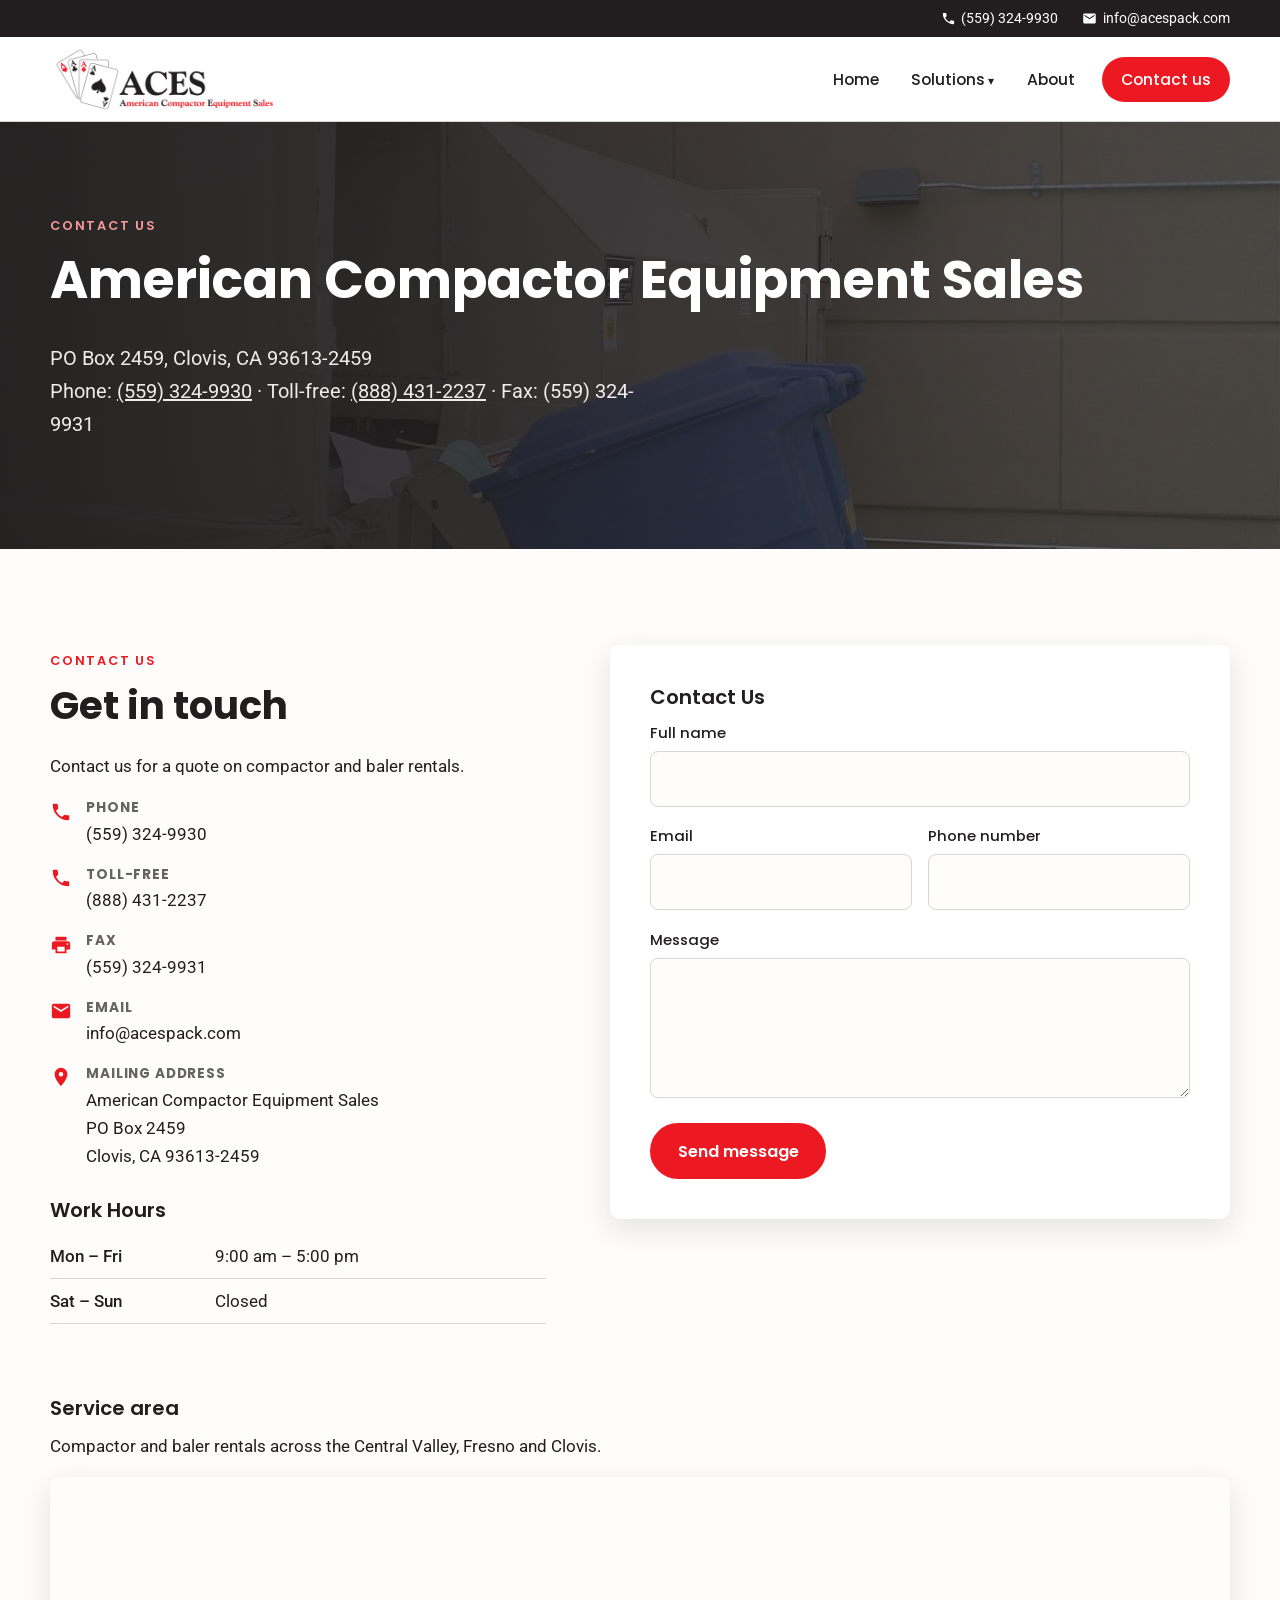
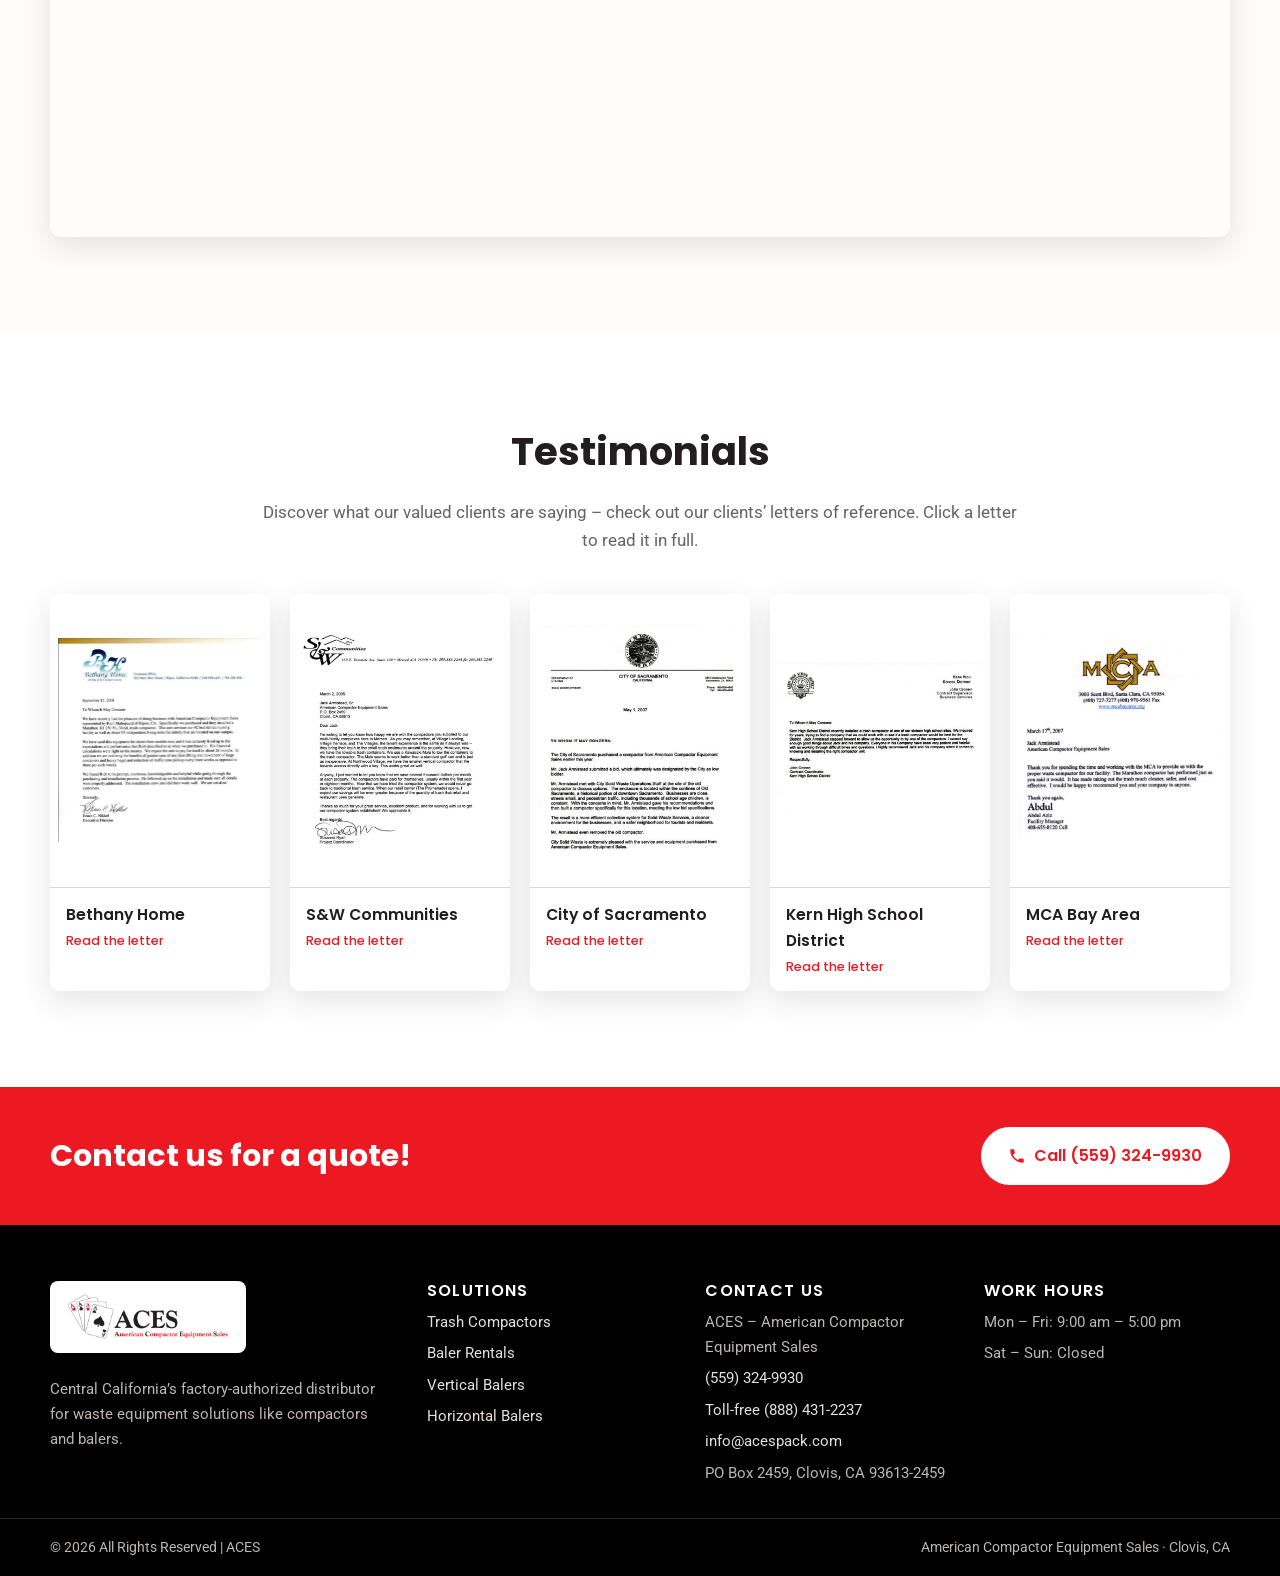
<file: contact-us/index.html>
<!doctype html>
<html lang="en" class="no-js">
<head>
<meta charset="utf-8">
<meta name="viewport" content="width=device-width, initial-scale=1">
<title>Compactor Rentals | American Compactor Equipment Sales | Clovis, CA</title>
<meta name="description" content="Contact American Compactor Equipment Sales for reliable compactor rentals. Reach out for inquiries today!">
<link rel="canonical" href="https://www.acespack.com/contact-us/">
<meta property="og:type" content="website">
<meta property="og:title" content="Compactor Rentals | American Compactor Equipment Sales | Clovis, CA">
<meta property="og:description" content="Contact American Compactor Equipment Sales for reliable compactor rentals. Reach out for inquiries today!">
<meta property="og:url" content="https://www.acespack.com/contact-us/">
<meta property="og:image" content="https://www.acespack.com/assets/img/self-contained-compactor.jpg">
<meta name="theme-color" content="#221e1f">
<link rel="icon" type="image/png" href="/assets/img/favicon.png">
<link rel="preconnect" href="https://fonts.googleapis.com">
<link rel="preconnect" href="https://fonts.gstatic.com" crossorigin>
<link rel="stylesheet" href="https://fonts.googleapis.com/css2?family=Poppins:wght@500;600;700&amp;family=Roboto:wght@400;500;700&amp;display=swap">
<link rel="stylesheet" href="/assets/css/styles.css">
</head>
<body>
<a class="skip-link" href="#main">Skip to content</a>
<div class="topbar">
  <div class="container">
    <a href="tel:+15593249930"><svg viewBox="0 0 24 24" aria-hidden="true"><path d="M6.6 10.8a15.1 15.1 0 0 0 6.6 6.6l2.2-2.2a1 1 0 0 1 1-.25 11.4 11.4 0 0 0 3.6.57 1 1 0 0 1 1 1V20a1 1 0 0 1-1 1A17 17 0 0 1 3 4a1 1 0 0 1 1-1h3.5a1 1 0 0 1 1 1c0 1.25.2 2.45.57 3.57a1 1 0 0 1-.25 1z"/></svg>(559) 324-9930</a>
    <a href="mailto:info@acespack.com"><svg viewBox="0 0 24 24" aria-hidden="true"><path d="M20 4H4a2 2 0 0 0-2 2v12a2 2 0 0 0 2 2h16a2 2 0 0 0 2-2V6a2 2 0 0 0-2-2zm0 4-8 5-8-5V6l8 5 8-5z"/></svg>info@acespack.com</a>
  </div>
</div>
<header class="site-header">
  <div class="container">
    <a class="logo" href="/" aria-label="ACES – American Compactor Equipment Sales, home">
      <img src="/assets/img/aces-logo.png" alt="ACES – American Compactor Equipment Sales" width="500" height="156">
    </a>
    <button class="nav-toggle" type="button" aria-controls="site-nav" aria-expanded="false" aria-label="Toggle menu">
      <svg viewBox="0 0 24 24" aria-hidden="true"><path d="M3 6h18v2H3zm0 5h18v2H3zm0 5h18v2H3z" fill="currentColor"/></svg>
    </button>
    <nav class="site-nav" id="site-nav" aria-label="Main">
      <ul>
        <li><a href="/">Home</a></li>
        <li class="has-sub">
          <a href="/#solutions">Solutions</a>
          <ul class="sub">
            <li><a href="/compactors/">Trash Compactors</a></li>
            <li><a href="/balers/">Baler Rentals</a></li>
            <li class="sub-indent"><a href="/balers/#vertical-balers">Vertical Balers</a></li>
            <li class="sub-indent"><a href="/balers/#horizontal-balers">Horizontal Balers</a></li>
          </ul>
        </li>
        <li><a href="/about/">About</a></li>
        <li class="nav-cta"><a href="/contact-us/" aria-current="page">Contact us</a></li>
      </ul>
    </nav>
  </div>
</header>
<main id="main">
<section class="hero hero--page">
  <img class="hero__bg" src="/assets/img/compactor-toter.jpg" alt="" width="1280" height="960" fetchpriority="high">
  <div class="container">
    <span class="eyebrow">Contact us</span>
    <h1>American Compactor Equipment Sales</h1>
    <p class="lead">PO Box 2459, Clovis, CA 93613-2459<br>
      Phone: <a href="tel:+15593249930" style="color:inherit">(559) 324-9930</a> &middot;
      Toll-free: <a href="tel:+18884312237" style="color:inherit">(888) 431-2237</a> &middot;
      Fax: (559) 324-9931</p>
  </div>
</section>

<section class="section" id="contact">
  <div class="container">
    <div class="contact-grid">
      <div class="reveal">
        <span class="eyebrow">Contact Us</span>
        <h2>Get in touch</h2>
        <p>Contact us for a quote on compactor and baler rentals.</p>
        <ul class="contact-info">
          <li><svg viewBox="0 0 24 24" aria-hidden="true"><path d="M6.6 10.8a15.1 15.1 0 0 0 6.6 6.6l2.2-2.2a1 1 0 0 1 1-.25 11.4 11.4 0 0 0 3.6.57 1 1 0 0 1 1 1V20a1 1 0 0 1-1 1A17 17 0 0 1 3 4a1 1 0 0 1 1-1h3.5a1 1 0 0 1 1 1c0 1.25.2 2.45.57 3.57a1 1 0 0 1-.25 1z"/></svg><div><strong>Phone</strong><a href="tel:+15593249930">(559) 324-9930</a></div></li>
          <li><svg viewBox="0 0 24 24" aria-hidden="true"><path d="M6.6 10.8a15.1 15.1 0 0 0 6.6 6.6l2.2-2.2a1 1 0 0 1 1-.25 11.4 11.4 0 0 0 3.6.57 1 1 0 0 1 1 1V20a1 1 0 0 1-1 1A17 17 0 0 1 3 4a1 1 0 0 1 1-1h3.5a1 1 0 0 1 1 1c0 1.25.2 2.45.57 3.57a1 1 0 0 1-.25 1z"/></svg><div><strong>Toll-free</strong><a href="tel:+18884312237">(888) 431-2237</a></div></li>
          <li><svg viewBox="0 0 24 24" aria-hidden="true"><path d="M19 8H5a3 3 0 0 0-3 3v6h4v4h12v-4h4v-6a3 3 0 0 0-3-3zm-3 11H8v-5h8zm3-7a1 1 0 1 1 0-2 1 1 0 0 1 0 2zM18 3H6v4h12z"/></svg><div><strong>Fax</strong>(559) 324-9931</div></li>
          <li><svg viewBox="0 0 24 24" aria-hidden="true"><path d="M20 4H4a2 2 0 0 0-2 2v12a2 2 0 0 0 2 2h16a2 2 0 0 0 2-2V6a2 2 0 0 0-2-2zm0 4-8 5-8-5V6l8 5 8-5z"/></svg><div><strong>Email</strong><a href="mailto:info@acespack.com">info@acespack.com</a></div></li>
          <li><svg viewBox="0 0 24 24" aria-hidden="true"><path d="M12 2a7 7 0 0 0-7 7c0 5.25 7 13 7 13s7-7.75 7-13a7 7 0 0 0-7-7zm0 9.5A2.5 2.5 0 1 1 12 6.5a2.5 2.5 0 0 1 0 5z"/></svg><div><strong>Mailing address</strong>American Compactor Equipment Sales<br>PO Box 2459<br>Clovis, CA 93613-2459</div></li>
        </ul>
        <h3>Work Hours</h3>
        <table class="hours">
          <tr><th scope="row">Mon &ndash; Fri</th><td>9:00 am &ndash; 5:00 pm</td></tr>
          <tr><th scope="row">Sat &ndash; Sun</th><td>Closed</td></tr>
        </table>
      </div>
      <form class="form reveal" name="contact" method="POST" data-netlify="true" netlify-honeypot="bot-field" action="/contact-us/">
        <input type="hidden" name="form-name" value="contact">
        <p class="hidden"><label>Don&rsquo;t fill this out: <input name="bot-field" tabindex="-1" autocomplete="off"></label></p>
        <h3>Contact Us</h3>
        <div class="field">
          <label for="f-name">Full name</label>
          <input id="f-name" name="name" type="text" autocomplete="name" required>
        </div>
        <div class="form__row">
          <div class="field">
            <label for="f-email">Email</label>
            <input id="f-email" name="email" type="email" autocomplete="email" required>
          </div>
          <div class="field">
            <label for="f-phone">Phone number</label>
            <input id="f-phone" name="phone" type="tel" autocomplete="tel">
          </div>
        </div>
        <div class="field">
          <label for="f-message">Message</label>
          <textarea id="f-message" name="message" required></textarea>
        </div>
        <button class="btn" type="submit">Send message</button>
        <p class="form-status" role="status" aria-live="polite" tabindex="-1"></p>
      </form>
    </div>
    <div class="reveal" style="margin-top:3rem">
      <h3>Service area</h3>
      <p>Compactor and baler rentals across the Central Valley, Fresno and Clovis.</p>
      <iframe class="map" title="Map of Fresno, CA" src="https://www.google.com/maps?q=Fresno,+CA&amp;z=11&amp;output=embed" loading="lazy" referrerpolicy="no-referrer-when-downgrade" allowfullscreen></iframe>
    </div>
  </div>
</section>

<section class="section section--alt" id="testimonials">
  <div class="container">
    <div class="section-head center reveal">
      <h2>Testimonials</h2>
      <p>Discover what our valued clients are saying &ndash; check out our clients&rsquo; letters of reference. Click a letter to read it in full.</p>
    </div>
    <div class="letters">
      <a class="letter reveal" href="/assets/img/letters/bethany-home.jpg" target="_blank" rel="noopener">
        <img src="/assets/img/letters/bethany-home.jpg" alt="Reference letter from Bethany Home to American Compactor Equipment Sales" width="817" height="816" loading="lazy">
        <span>Bethany Home<small>Read the letter</small></span>
      </a>
      <a class="letter reveal" href="/assets/img/letters/sw-communities.jpg" target="_blank" rel="noopener">
        <img src="/assets/img/letters/sw-communities.jpg" alt="Reference letter from S&amp;W Communities to American Compactor Equipment Sales" width="760" height="837" loading="lazy">
        <span>S&amp;W Communities<small>Read the letter</small></span>
      </a>
      <a class="letter reveal" href="/assets/img/letters/city-of-sacramento.jpg" target="_blank" rel="noopener">
        <img src="/assets/img/letters/city-of-sacramento.jpg" alt="Reference letter from City of Sacramento to American Compactor Equipment Sales" width="752" height="847" loading="lazy">
        <span>City of Sacramento<small>Read the letter</small></span>
      </a>
      <a class="letter reveal" href="/assets/img/letters/kern-high-school-district.jpg" target="_blank" rel="noopener">
        <img src="/assets/img/letters/kern-high-school-district.jpg" alt="Reference letter from Kern High School District to American Compactor Equipment Sales" width="741" height="559" loading="lazy">
        <span>Kern High School District<small>Read the letter</small></span>
      </a>
      <a class="letter reveal" href="/assets/img/letters/mca-bay-area.jpg" target="_blank" rel="noopener">
        <img src="/assets/img/letters/mca-bay-area.jpg" alt="Reference letter from MCA Bay Area to American Compactor Equipment Sales" width="1200" height="1202" loading="lazy">
        <span>MCA Bay Area<small>Read the letter</small></span>
      </a>
    </div>
  </div>
</section>
</main>
<section class="cta-band">
  <div class="container">
    <h2>Contact us for a quote!</h2>
    <a class="btn" href="tel:+15593249930"><svg width="18" height="18" fill="currentColor" viewBox="0 0 24 24" aria-hidden="true"><path d="M6.6 10.8a15.1 15.1 0 0 0 6.6 6.6l2.2-2.2a1 1 0 0 1 1-.25 11.4 11.4 0 0 0 3.6.57 1 1 0 0 1 1 1V20a1 1 0 0 1-1 1A17 17 0 0 1 3 4a1 1 0 0 1 1-1h3.5a1 1 0 0 1 1 1c0 1.25.2 2.45.57 3.57a1 1 0 0 1-.25 1z"/></svg>Call (559) 324-9930</a>
  </div>
</section>
<footer class="site-footer">
  <div class="container">
    <div>
      <a class="footer-logo" href="/"><img src="/assets/img/aces-logo.png" alt="ACES – American Compactor Equipment Sales" width="500" height="156" loading="lazy"></a>
      <p>Central California&rsquo;s factory-authorized distributor for waste equipment solutions like compactors and balers.</p>
    </div>
    <div>
      <h3>Solutions</h3>
      <ul>
        <li><a href="/compactors/">Trash Compactors</a></li>
        <li><a href="/balers/">Baler Rentals</a></li>
        <li><a href="/balers/#vertical-balers">Vertical Balers</a></li>
        <li><a href="/balers/#horizontal-balers">Horizontal Balers</a></li>
      </ul>
    </div>
    <div>
      <h3>Contact Us</h3>
      <ul>
        <li>ACES &ndash; American Compactor Equipment Sales</li>
        <li><a href="tel:+15593249930">(559) 324-9930</a></li>
        <li><a href="tel:+18884312237">Toll-free (888) 431-2237</a></li>
        <li><a href="mailto:info@acespack.com">info@acespack.com</a></li>
        <li>PO Box 2459, Clovis, CA 93613-2459</li>
      </ul>
    </div>
    <div>
      <h3>Work Hours</h3>
      <ul>
        <li>Mon &ndash; Fri: 9:00 am &ndash; 5:00 pm</li>
        <li>Sat &ndash; Sun: Closed</li>
      </ul>
    </div>
  </div>
  <div class="footer-bottom">
    <div class="container">
      <span>&copy; <span id="year">2026</span> All Rights Reserved | ACES</span>
      <span>American Compactor Equipment Sales &middot; Clovis, CA</span>
    </div>
  </div>
</footer>
<script src="/assets/js/main.js" defer></script>
</body>
</html>
</file>
<file: assets/css/styles.css>
/* ==========================================================================
   ACES — American Compactor Equipment Sales
   Single stylesheet. Brand palette pulled from the Duda export
   (page style.css --color_N values) and the logo artwork.
   ========================================================================== */

:root {
  /* Brand palette */
  --red: #ed1922;          /* logo red */
  --red-bright: #fb0000;   /* Duda --color_2 */
  --red-dark: #b8101a;
  --pink: #f99999;         /* Duda --color_3 */
  --ink: #221e1f;          /* logo near-black */
  --black: #000;           /* Duda --color_1 */
  --cream: #fffdfb;        /* Duda --color_6 */
  --green: #00b664;        /* Duda --color_7 */
  --grey-100: #f4f2f0;
  --grey-300: #d9d5d2;
  --grey-600: #646464;     /* Duda body grey rgb(100,100,100) */
  --white: #fff;

  /* Type */
  --font-head: "Poppins", "Segoe UI", Arial, sans-serif;
  --font-body: "Roboto", "Segoe UI", Arial, sans-serif;

  /* Layout */
  --max: 1180px;
  --gutter: clamp(16px, 4vw, 32px);
  --radius: 10px;
  --shadow: 0 10px 30px rgba(34, 30, 31, .12);
  --header-h: 84px;
}

*, *::before, *::after { box-sizing: border-box; }

html { scroll-behavior: smooth; scroll-padding-top: calc(var(--header-h) + 12px); }

body {
  margin: 0;
  font-family: var(--font-body);
  font-size: 1.0625rem;
  line-height: 1.65;
  color: var(--ink);
  background: var(--cream);
  -webkit-font-smoothing: antialiased;
}

img { max-width: 100%; height: auto; display: block; }
a { color: var(--red); }
a:hover { color: var(--red-dark); }

h1, h2, h3, h4 {
  font-family: var(--font-head);
  line-height: 1.2;
  margin: 0 0 .6em;
  color: var(--ink);
}
h1 { font-size: clamp(2rem, 4.5vw, 3.25rem); font-weight: 700; }
h2 { font-size: clamp(1.6rem, 3.2vw, 2.4rem); font-weight: 700; }
h3 { font-size: 1.25rem; font-weight: 600; }
p { margin: 0 0 1em; }

.container { width: min(100% - 2 * var(--gutter), var(--max)); margin-inline: auto; }

.skip-link {
  position: absolute; left: -999px; top: 8px; z-index: 200;
  background: var(--ink); color: var(--white); padding: .6em 1em; border-radius: 6px;
}
.skip-link:focus { left: 8px; }

.eyebrow {
  display: inline-block;
  font-family: var(--font-head);
  font-size: .8rem;
  font-weight: 600;
  letter-spacing: .14em;
  text-transform: uppercase;
  color: var(--red);
  margin-bottom: .75rem;
}

/* ---------- Buttons ---------- */
.btn {
  display: inline-flex; align-items: center; justify-content: center; gap: .5em;
  padding: .85em 1.6em;
  border: 2px solid var(--red);
  border-radius: 999px;
  background: var(--red);
  color: var(--white);
  font-family: var(--font-head);
  font-weight: 600;
  font-size: 1rem;
  text-decoration: none;
  cursor: pointer;
  transition: background .2s, color .2s, border-color .2s, transform .2s;
}
.btn:hover { background: var(--red-dark); border-color: var(--red-dark); color: var(--white); transform: translateY(-1px); }
.btn--ghost { background: transparent; color: var(--white); border-color: var(--white); }
.btn--ghost:hover { background: var(--white); color: var(--ink); border-color: var(--white); }
.btn--outline { background: transparent; color: var(--red); }
.btn--outline:hover { background: var(--red); color: var(--white); }

/* ---------- Top bar + header ---------- */
.topbar {
  background: var(--ink);
  color: var(--white);
  font-size: .875rem;
}
.topbar .container {
  display: flex; justify-content: flex-end; gap: 1.5rem; flex-wrap: wrap;
  padding-block: .45rem;
}
.topbar a { color: var(--white); text-decoration: none; display: inline-flex; align-items: center; gap: .4em; }
.topbar a:hover { color: var(--pink); }
.topbar svg { width: 15px; height: 15px; fill: currentColor; }

.site-header {
  position: sticky; top: 0; z-index: 100;
  background: var(--white);
  border-bottom: 1px solid var(--grey-300);
}
.site-header .container {
  display: flex; align-items: center; justify-content: space-between;
  min-height: var(--header-h);
  gap: 1rem;
}
.logo img { width: 230px; height: auto; }

.nav-toggle {
  display: none;
  background: none; border: 0; padding: .5rem; cursor: pointer;
  color: var(--ink);
}
.nav-toggle svg { width: 28px; height: 28px; }

.site-nav ul { list-style: none; margin: 0; padding: 0; }
.site-nav > ul { display: flex; align-items: center; gap: .25rem; }
.site-nav a {
  display: block;
  padding: .6rem .9rem;
  font-family: var(--font-head);
  font-weight: 500;
  font-size: .975rem;
  color: var(--ink);
  text-decoration: none;
  border-radius: 6px;
}
.site-nav a:hover, .site-nav a[aria-current="page"] { color: var(--red); }
.site-nav .nav-cta a { background: var(--red); color: var(--white); border-radius: 999px; padding-inline: 1.2rem; margin-left: .5rem; }
.site-nav .nav-cta a:hover { background: var(--red-dark); color: var(--white); }

.has-sub { position: relative; }
.has-sub > a::after { content: " ▾"; font-size: .75em; }
.sub {
  position: absolute; top: 100%; left: 0; min-width: 220px;
  background: var(--white);
  border: 1px solid var(--grey-300);
  border-radius: var(--radius);
  box-shadow: var(--shadow);
  padding: .4rem;
  opacity: 0; visibility: hidden; transform: translateY(6px);
  transition: opacity .15s, transform .15s, visibility .15s;
}
.has-sub:hover > .sub, .has-sub:focus-within > .sub { opacity: 1; visibility: visible; transform: none; }
.sub .sub-indent a { padding-left: 1.8rem; font-size: .925rem; color: var(--grey-600); }
.sub .sub-indent a:hover { color: var(--red); }

@media (max-width: 900px) {
  :root { --header-h: 70px; }
  .logo img { width: 160px; }
  .nav-toggle { display: block; }
  .site-nav {
    position: absolute; top: 100%; left: 0; right: 0;
    background: var(--white);
    border-bottom: 1px solid var(--grey-300);
    box-shadow: var(--shadow);
    max-height: 0; overflow: hidden;
    transition: max-height .3s ease;
  }
  .site-nav.is-open { max-height: 80vh; overflow-y: auto; }
  .site-nav > ul { flex-direction: column; align-items: stretch; padding: .5rem var(--gutter) 1rem; gap: 0; }
  .site-nav a { padding: .8rem .25rem; border-bottom: 1px solid var(--grey-100); }
  .has-sub > a::after { content: ""; }
  .sub { position: static; opacity: 1; visibility: visible; transform: none; box-shadow: none; border: 0; padding: 0 0 0 1rem; min-width: 0; }
  .site-nav .nav-cta a { margin: .75rem 0 0; text-align: center; border-bottom: 0; }
  .topbar .container { justify-content: center; gap: 1rem; }
}

/* ---------- Hero ---------- */
.hero {
  position: relative;
  color: var(--white);
  background: var(--ink);
  overflow: hidden;
}
.hero__bg {
  position: absolute; inset: 0;
  width: 100%; height: 100%;
  object-fit: cover;
  opacity: .45;
}
.hero::after {
  content: ""; position: absolute; inset: 0;
  background: linear-gradient(90deg, rgba(34,30,31,.92) 0%, rgba(34,30,31,.6) 55%, rgba(34,30,31,.2) 100%);
}
.hero .container { position: relative; z-index: 1; padding-block: clamp(4rem, 11vw, 8.5rem); }
.hero h1 { color: var(--white); max-width: 18ch; }
.hero--page h1 { max-width: none; }
.hero p.lead { font-size: clamp(1.05rem, 1.6vw, 1.25rem); max-width: 56ch; color: #f1ecea; }
.hero .eyebrow { color: var(--pink); }
.hero__actions { display: flex; flex-wrap: wrap; gap: .8rem; margin-top: 1.75rem; }
.hero--page .container { padding-block: clamp(3rem, 8vw, 5.5rem); }

.pill-list { list-style: none; padding: 0; margin: 1.5rem 0 0; display: flex; flex-wrap: wrap; gap: .6rem; }
.pill-list li {
  border: 1px solid rgba(255,255,255,.45);
  border-radius: 999px;
  padding: .35em 1em;
  font-size: .9rem;
  font-family: var(--font-head);
}

/* ---------- Sections ---------- */
.section { padding-block: clamp(3.5rem, 8vw, 6rem); }
.section--alt { background: var(--white); }
.section--dark { background: var(--ink); color: #eae5e3; }
.section--dark h2, .section--dark h3 { color: var(--white); }
.section-head { max-width: 760px; margin-bottom: 2.5rem; }
.section-head.center { margin-inline: auto; text-align: center; }
.section-head p { color: var(--grey-600); }
.section--dark .section-head p { color: #cfc8c5; }

.split {
  display: grid;
  grid-template-columns: 1.05fr 1fr;
  gap: clamp(2rem, 5vw, 4rem);
  align-items: center;
}
.split--reverse > :first-child { order: 2; }
.split__media img { border-radius: var(--radius); box-shadow: var(--shadow); width: 100%; aspect-ratio: 4 / 3; object-fit: cover; }
.split__media--tall img { aspect-ratio: 3 / 4; max-height: 620px; }
@media (max-width: 860px) {
  .split { grid-template-columns: 1fr; }
  .split--reverse > :first-child { order: 0; }
}

/* ---------- Cards ---------- */
.cards { display: grid; grid-template-columns: repeat(auto-fit, minmax(260px, 1fr)); gap: 1.5rem; }
.card {
  background: var(--white);
  border-radius: var(--radius);
  box-shadow: var(--shadow);
  overflow: hidden;
  display: flex; flex-direction: column;
}
.card img { width: 100%; aspect-ratio: 4 / 3; object-fit: cover; }
.card__body { padding: 1.4rem 1.5rem 1.6rem; display: flex; flex-direction: column; flex: 1; }
.card__body p { color: var(--grey-600); flex: 1; }
.card__link { font-family: var(--font-head); font-weight: 600; text-decoration: none; }
.card__link::after { content: " →"; }

.features { display: grid; grid-template-columns: repeat(auto-fit, minmax(260px, 1fr)); gap: 1.5rem; }
.feature {
  padding: 1.8rem;
  border-radius: var(--radius);
  background: rgba(255,255,255,.04);
  border: 1px solid rgba(255,255,255,.12);
}
.feature__num {
  font-family: var(--font-head);
  font-size: 2.4rem; font-weight: 700; line-height: 1;
  color: var(--red); margin-bottom: .9rem;
}
.feature p:last-child { margin-bottom: 0; }

.check-list { list-style: none; padding: 0; margin: 0 0 1.5rem; display: grid; gap: .55rem; }
.check-list li { position: relative; padding-left: 1.8rem; }
.check-list li::before {
  content: ""; position: absolute; left: 0; top: .45em;
  width: 1.05rem; height: 1.05rem; border-radius: 50%;
  background: var(--red) url("data:image/svg+xml,%3Csvg xmlns='http://www.w3.org/2000/svg' viewBox='0 0 16 16'%3E%3Cpath d='M6.2 11.2 3 8l1.1-1.1 2.1 2.1 5-5L12.3 5z' fill='%23fff'/%3E%3C/svg%3E") center / 80% no-repeat;
}
.check-list--cols { grid-template-columns: repeat(auto-fit, minmax(220px, 1fr)); }

.tags { list-style: none; padding: 0; margin: 0; display: flex; flex-wrap: wrap; gap: .65rem; }
.tags li {
  background: var(--white);
  border: 1px solid var(--grey-300);
  border-left: 4px solid var(--red);
  border-radius: 6px;
  padding: .6em 1.1em;
  font-family: var(--font-head);
  font-weight: 500;
}

.callout {
  border-left: 4px solid var(--red);
  background: var(--white);
  padding: 1.25rem 1.5rem;
  border-radius: 0 var(--radius) var(--radius) 0;
  box-shadow: var(--shadow);
  font-size: 1.05rem;
}

/* ---------- Testimonial letters ---------- */
.letters { display: grid; grid-template-columns: repeat(auto-fit, minmax(190px, 1fr)); gap: 1.25rem; }
.letter {
  display: block; text-decoration: none; color: var(--ink);
  background: var(--white);
  border-radius: var(--radius);
  box-shadow: var(--shadow);
  overflow: hidden;
  transition: transform .2s, box-shadow .2s;
}
.letter:hover { transform: translateY(-4px); box-shadow: 0 16px 36px rgba(34,30,31,.18); color: var(--ink); }
.letter img { width: 100%; aspect-ratio: 3 / 4; object-fit: contain; object-position: center; background: var(--white); padding: .5rem; border-bottom: 1px solid var(--grey-300); }
.letter span { display: block; padding: .9rem 1rem; font-family: var(--font-head); font-weight: 600; font-size: .975rem; }
.letter small { display: block; color: var(--red); font-weight: 500; font-size: .8rem; margin-top: .15rem; }

/* ---------- Contact ---------- */
.contact-grid { display: grid; grid-template-columns: 1fr 1.25fr; gap: clamp(2rem, 5vw, 4rem); align-items: start; }
@media (max-width: 860px) { .contact-grid { grid-template-columns: 1fr; } }

.contact-info { list-style: none; padding: 0; margin: 0 0 1.75rem; display: grid; gap: 1rem; }
.contact-info li { display: flex; gap: .9rem; align-items: flex-start; }
.contact-info svg { flex: none; width: 22px; height: 22px; fill: var(--red); margin-top: .2rem; }
.contact-info strong { display: block; font-family: var(--font-head); font-size: .85rem; letter-spacing: .06em; text-transform: uppercase; color: var(--grey-600); }
.contact-info a { color: var(--ink); text-decoration: none; }
.contact-info a:hover { color: var(--red); }

.hours { width: 100%; border-collapse: collapse; margin-bottom: 1.5rem; }
.hours th, .hours td { text-align: left; padding: .5rem 0; border-bottom: 1px solid var(--grey-300); }
.hours th { font-weight: 500; }

.form {
  background: var(--white);
  border-radius: var(--radius);
  box-shadow: var(--shadow);
  padding: clamp(1.5rem, 4vw, 2.5rem);
}
.form__row { display: grid; grid-template-columns: 1fr 1fr; gap: 1rem; }
@media (max-width: 560px) { .form__row { grid-template-columns: 1fr; } }
.field { margin-bottom: 1.1rem; }
.field label { display: block; font-family: var(--font-head); font-weight: 500; font-size: .925rem; margin-bottom: .35rem; }
.field input, .field textarea {
  width: 100%;
  font: inherit;
  padding: .8rem .95rem;
  border: 1px solid var(--grey-300);
  border-radius: 8px;
  background: var(--cream);
  color: var(--ink);
}
.field input:focus, .field textarea:focus { outline: 2px solid var(--red); outline-offset: 1px; border-color: transparent; }
.field textarea { min-height: 140px; resize: vertical; }
.hidden { position: absolute !important; left: -9999px; }

.form-status { margin: 1rem 0 0; padding: .9rem 1.1rem; border-radius: 8px; font-weight: 500; display: none; }
.form-status.is-success { display: block; background: rgba(0,182,100,.12); color: #006b3b; border: 1px solid rgba(0,182,100,.4); }
.form-status.is-error { display: block; background: rgba(237,25,34,.08); color: var(--red-dark); border: 1px solid rgba(237,25,34,.35); }

.map { border: 0; width: 100%; height: 360px; border-radius: var(--radius); box-shadow: var(--shadow); display: block; }

/* ---------- CTA band ---------- */
.cta-band { background: var(--red); color: var(--white); }
.cta-band .container { display: flex; flex-wrap: wrap; align-items: center; justify-content: space-between; gap: 1.25rem; padding-block: 2.5rem; }
.cta-band h2 { color: var(--white); margin: 0; font-size: clamp(1.35rem, 2.6vw, 1.9rem); }
.cta-band .btn { background: var(--white); color: var(--red); border-color: var(--white); }
.cta-band .btn:hover { background: var(--ink); color: var(--white); border-color: var(--ink); }

/* ---------- Footer ---------- */
.site-footer { background: var(--black); color: #bdb6b3; font-size: .95rem; }
.site-footer .container { display: grid; grid-template-columns: 1.4fr 1fr 1fr 1fr; gap: 2rem; padding-block: 3.5rem 2rem; }
.site-footer h3 { color: var(--white); font-size: 1rem; text-transform: uppercase; letter-spacing: .08em; }
.site-footer ul { list-style: none; padding: 0; margin: 0; display: grid; gap: .4rem; }
.site-footer a { color: #e5dfdc; text-decoration: none; }
.site-footer a:hover { color: var(--pink); }
.footer-logo { background: var(--white); padding: .6rem .8rem; border-radius: 8px; display: inline-block; margin-bottom: 1rem; }
.footer-logo img { width: 170px; }
.footer-bottom { border-top: 1px solid #2c2829; }
.footer-bottom .container { display: flex; justify-content: space-between; flex-wrap: wrap; gap: .5rem; padding-block: 1.1rem; grid-template-columns: none; font-size: .85rem; }
@media (max-width: 860px) { .site-footer .container { grid-template-columns: 1fr 1fr; } }
@media (max-width: 520px) { .site-footer .container { grid-template-columns: 1fr; } }

/* ---------- Scroll reveal ---------- */
.reveal { opacity: 0; transform: translateY(22px); transition: opacity .6s ease, transform .6s ease; }
.reveal.is-visible { opacity: 1; transform: none; }
@media (prefers-reduced-motion: reduce) {
  html { scroll-behavior: auto; }
  .reveal { opacity: 1; transform: none; transition: none; }
}
.no-js .reveal { opacity: 1; transform: none; }
</file>
